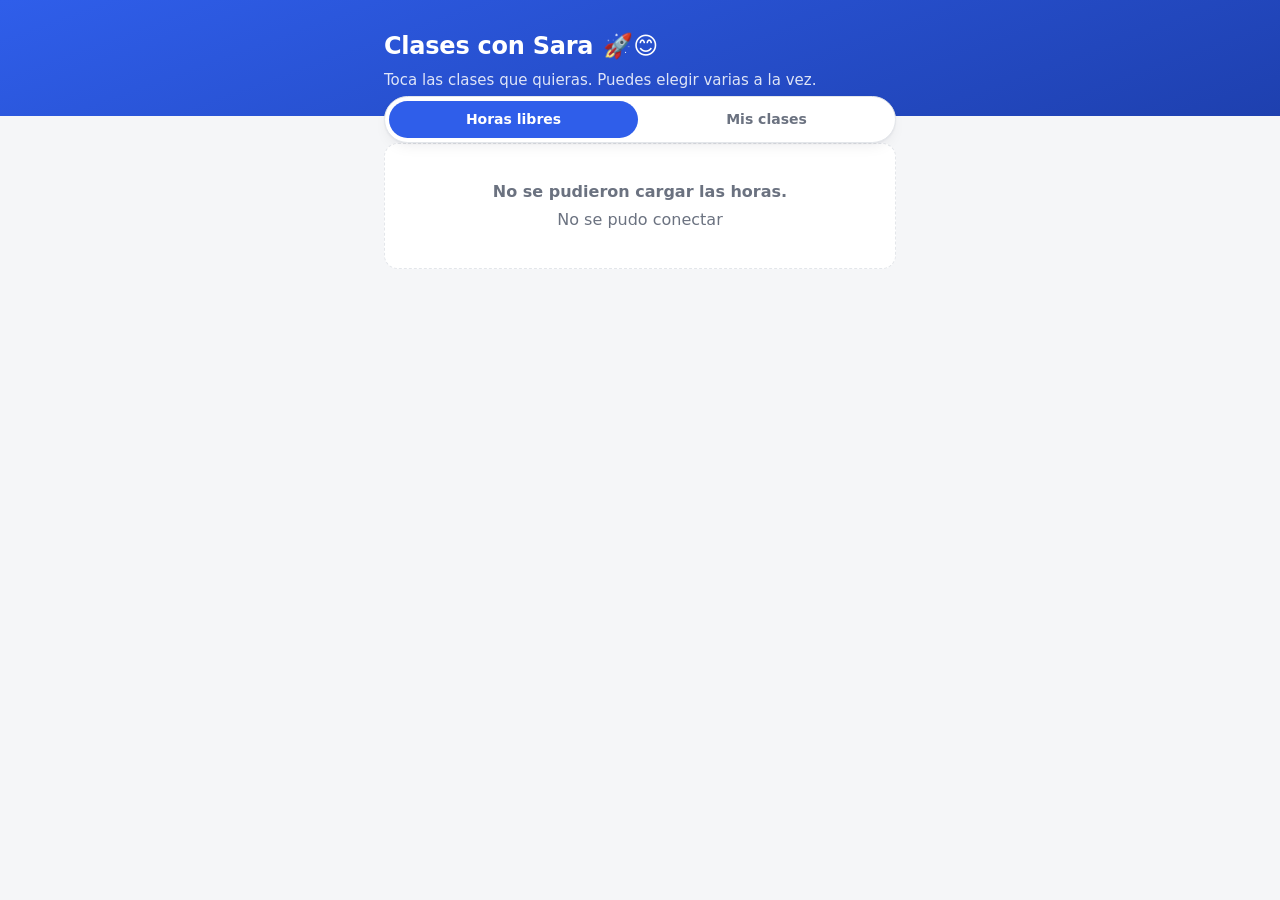
<file: docs/index.html>
<!DOCTYPE html>
<html lang="es">
<head>
<meta charset="utf-8">
<meta name="viewport" content="width=device-width, initial-scale=1, viewport-fit=cover">
<meta name="theme-color" content="#2f5eea">
<meta name="description" content="Reserva tu clase práctica de conducción con Sara.">
<title>Clases con Sara</title>
<link rel="icon" href="data:image/svg+xml,<svg xmlns='http://www.w3.org/2000/svg' viewBox='0 0 100 100'><text y='.9em' font-size='90'>🚗</text></svg>">
<link rel="stylesheet" href="estilo.css">
</head>
<body>

<header class="cabecera">
  <div class="envoltorio">
    <!--
      El nombre va aparte de los emojis: así Sara puede cambiarlo desde su hoja sin
      que se lleve por delante el cohete. Para cambiar los emojis, basta con tocarlos
      aquí; no hay que republicar nada de Apps Script.
    -->
    <h1 id="titulo">
      <span id="titulo-texto">Clases con Sara</span>
      <span class="emojis" aria-hidden="true"><span class="cohete">🚀</span>😊</span>
    </h1>
    <p class="lema">Toca las clases que quieras. Puedes elegir varias a la vez.</p>
  </div>
</header>

<nav class="pestanas envoltorio">
  <button class="pestana activa" data-vista="reservar">Horas libres</button>
  <button class="pestana" data-vista="mias">Mis clases</button>
</nav>

<main class="envoltorio">

  <!-- Vista: elegir horas -->
  <section id="vista-reservar">
    <div id="cargando" class="estado-carga">
      <div class="girador"></div>
      <p>Buscando horas libres…</p>
    </div>
    <div id="dias"></div>
    <div id="sin-huecos" class="aviso oculto">
      <p><strong>Ahora mismo no hay horas libres.</strong></p>
      <p>Vuelve a mirar en un rato o escríbele a Sara directamente.</p>
      <a id="wa-sin-huecos" class="boton boton-wa" href="#" target="_blank" rel="noopener">Escribir a Sara</a>
    </div>
  </section>

  <!-- Vista: mis clases -->
  <section id="vista-mias" class="oculto">
    <div id="lista-mias"></div>
  </section>

</main>

<footer class="envoltorio pie">
  <p id="pie-texto"></p>
</footer>

<!-- Barra inferior: aparece al elegir horas -->
<div class="barra oculto" id="barra">
  <div class="barra-info">
    <strong id="barra-cuenta">0 horas</strong>
    <span id="barra-detalle"></span>
  </div>
  <button class="boton boton-principal" id="btn-continuar">Continuar</button>
</div>

<div class="fondo-modal oculto" id="fondo-modal"></div>

<!-- Hoja: confirmar la solicitud -->
<div class="hoja oculto" id="hoja-reserva" role="dialog" aria-modal="true" aria-labelledby="hoja-titulo">
  <div class="tirador"></div>
  <h2 id="hoja-titulo">Tus clases elegidas</h2>
  <ul class="lista-horas" id="lista-elegidas"></ul>

  <form id="formulario-reserva" novalidate>

    <!-- Si ya reservó antes, sus datos salen aquí y no tiene que escribir nada -->
    <div id="datos-guardados" class="recordado oculto">
      <div>
        <strong id="recordado-nombre"></strong>
        <div class="ayuda" id="recordado-telefono"></div>
      </div>
      <button type="button" class="boton boton-neutro boton-peq" id="btn-cambiar-datos">Cambiar</button>
    </div>

    <div id="campos-datos">
      <label for="campo-nombre">Tu nombre y apellido</label>
      <input type="text" id="campo-nombre" name="nombre" autocomplete="name" required>

      <label for="campo-telefono">Tu móvil</label>
      <input type="tel" id="campo-telefono" name="telefono" autocomplete="tel"
             inputmode="tel" placeholder="618 090" required>
      <p class="ayuda">Escríbelo como quieras, con o sin espacios. Si no es de Andorra, ponle el
         prefijo: +34 600 111 222</p>
    </div>

    <details class="plegable">
      <summary>Añadir una nota para Sara</summary>
      <textarea id="campo-notas" name="notas" rows="2"
                placeholder="Aparcar en línea, rotondas…"></textarea>
    </details>

    <p class="error oculto" id="error-reserva"></p>

    <div class="acciones-hoja">
      <button type="submit" class="boton boton-principal" id="btn-enviar">Pedir estas horas</button>
      <button type="button" class="boton boton-neutro js-cerrar">Volver</button>
    </div>
  </form>
</div>

<!-- Hoja: aviso de poca antelación -->
<div class="hoja oculto" id="hoja-urgente" role="dialog" aria-modal="true">
  <div class="tirador"></div>
  <h2>Queda muy poco tiempo</h2>
  <p class="hoja-cuando" id="urgente-cuando"></p>
  <p>Para esa hora quedan menos de <strong id="urgente-horas">6</strong> horas, así que no se puede
     reservar por aquí. Escríbele a Sara por WhatsApp y te dice si puede.</p>
  <div class="acciones-hoja">
    <a class="boton boton-wa" id="urgente-wa" href="#" target="_blank" rel="noopener">Escribir a Sara</a>
    <button type="button" class="boton boton-neutro js-cerrar">Volver</button>
  </div>
</div>

<!-- Hoja: solicitud enviada -->
<div class="hoja oculto" id="hoja-hecho" role="dialog" aria-modal="true">
  <div class="tirador"></div>
  <div class="marca-ok">✓</div>
  <h2 id="hecho-titulo">Solicitud enviada</h2>
  <ul class="lista-horas" id="hecho-horas"></ul>
  <p class="error oculto" id="hecho-fallidas"></p>
  <p>Sara las revisará y te escribirá por WhatsApp para confirmarte.</p>
  <div class="acciones-hoja">
    <button type="button" class="boton boton-principal js-cerrar">Entendido</button>
  </div>
</div>

<div class="brindis" id="brindis"></div>

<script src="config.js"></script>
<script src="app.js"></script>
</body>
</html>
</file>
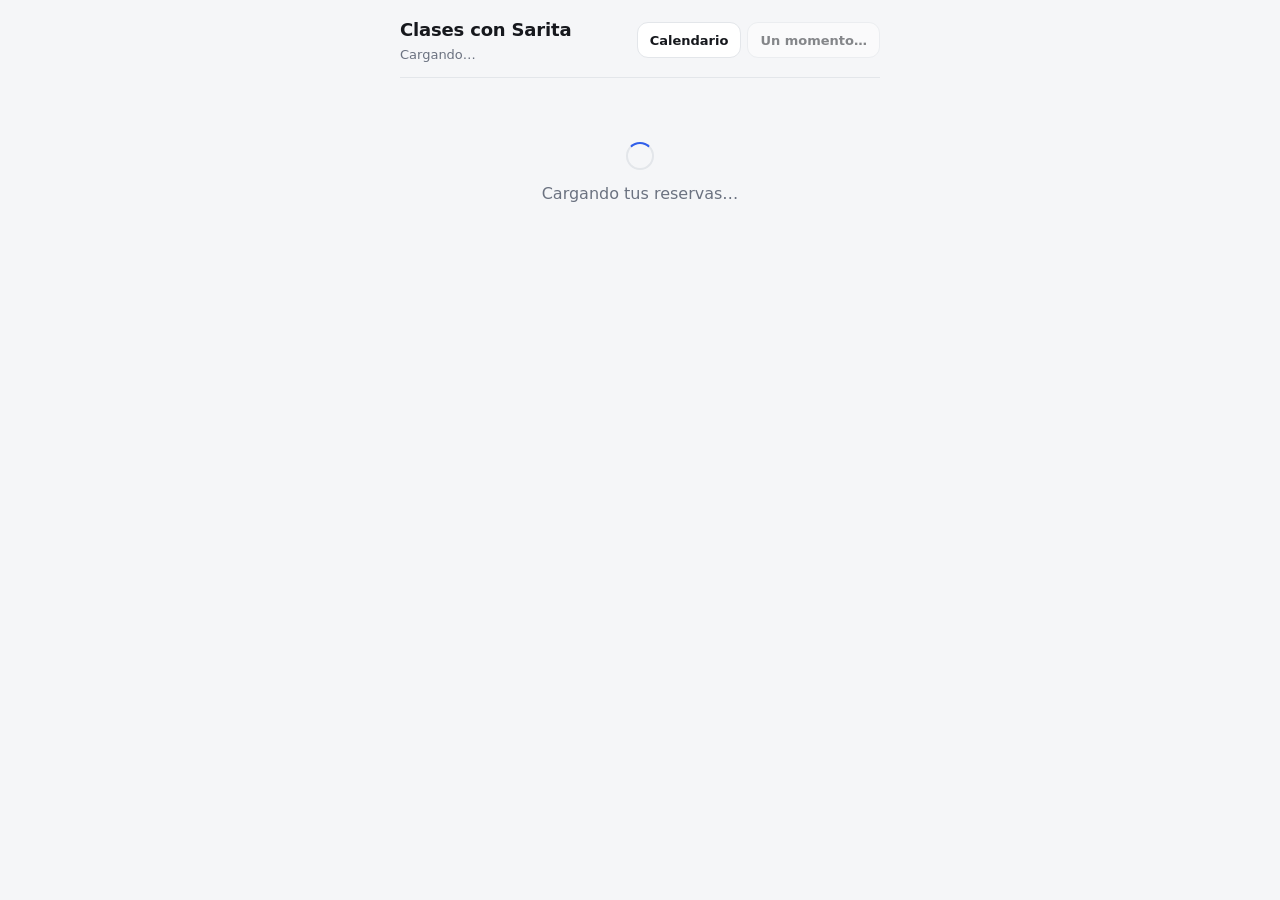
<file: apps-script/panel.html>
<!DOCTYPE html>
<html lang="es">
<head>
<meta charset="utf-8">
<style>
/*
 * Panel de Sara. Se usa desde el móvil, así que todo está pensado para el pulgar:
 * acciones de 3 rem, iconos reconocibles y ningún diálogo del sistema. Nada de
 * prompt() ni de ventanas abiertas por código: dentro del iframe de Apps Script
 * fallan en muchos móviles. WhatsApp se abre con enlaces que Sara toca.
 *
 * Las solicitudes van agrupadas por alumno: si alguien pide tres horas, Sara las ve
 * juntas, las responde de una vez y le manda un solo mensaje con el resumen.
 */
  :root{
    --fondo:#f5f6f8; --tarjeta:#fff; --borde:#e3e6ea; --texto:#16181d; --suave:#6b7280;
    --acento:#2f5eea; --acento-suave:#eef2ff;
    --ok:#15803d; --okfondo:#dcfce7; --alerta:#b45309; --alertafondo:#fef3c7;
    --malo:#c0261f; --malofondo:#fee2e2; --malo-borde:#f5c2c0;
    --wa:#25d366;
    --sombra:0 1px 2px rgba(16,24,40,.05), 0 6px 16px -8px rgba(16,24,40,.12);

    /*
     * Un color por autoescuela. En la agenda es una barrita de tres píxeles, y con
     * eso se ahorra escribir "Andorra" o "Encamp" en cada línea: es lo que permite
     * que una clase entera quepa en un renglón.
     *
     * Se reparten por orden de la lista de la hoja Config. Si algún día entra una
     * tercera, coge el siguiente y no hay que tocar nada.
     */
    --esc-1:#1e3a8a;   /* Andorra · azul oscuro */
    --esc-2:#ff2d9b;   /* Encamp · rosa flúor  */
    --esc-3:#0d9488;
    --esc-4:#b45309;
  }
  *{box-sizing:border-box}
  html{-webkit-text-size-adjust:100%}
  body{margin:0;background:var(--fondo);color:var(--texto);font-size:16px;line-height:1.5;
       font-family:system-ui,-apple-system,"Segoe UI",Roboto,sans-serif;-webkit-font-smoothing:antialiased}

  .envoltorio{max-width:32rem;margin:0 auto;padding:0 1rem 4rem}

  header{position:sticky;top:0;z-index:10;background:var(--fondo);
         display:flex;align-items:center;justify-content:space-between;gap:.75rem;
         padding:1rem 0 .75rem;border-bottom:1px solid var(--borde);margin-bottom:1rem}
  header h1{font-size:1.125rem;margin:0;font-weight:680;letter-spacing:-.01em}
  .cabecera-botones{display:flex;gap:.375rem;flex:0 0 auto}
  .sub{color:var(--suave);font-size:.8125rem;margin:.125rem 0 0}

  .seccion{margin-top:1.75rem}
  .seccion h2{font-size:.75rem;text-transform:uppercase;letter-spacing:.06em;
              color:var(--suave);margin:0 0 .625rem;font-weight:700}
  .cuenta{display:inline-block;min-width:1.25rem;padding:0 .375rem;margin-left:.25rem;
          background:var(--acento);color:#fff;border-radius:999px;font-size:.75rem;
          text-align:center;letter-spacing:0}

  .tarjeta{background:var(--tarjeta);border:1px solid var(--borde);border-radius:14px;
           padding:1rem;margin-bottom:.75rem;box-shadow:var(--sombra)}
  .tarjeta.destacada{border-left:3px solid var(--alerta)}

  .alumno{display:flex;justify-content:space-between;align-items:baseline;gap:.75rem}
  .alumno-nombre{font-weight:680;font-size:1.0625rem}
  .alumno-tel{color:var(--suave);font-size:.875rem}
  .alumno-total{font-size:.75rem;font-weight:700;color:var(--acento);white-space:nowrap}

  /* Cada hora es una fila que se puede desmarcar antes de responder */
  .horas{margin:.75rem 0 0;border:1px solid var(--borde);border-radius:11px;overflow:hidden}
  .hora-fila{display:flex;align-items:center;gap:.625rem;padding:.625rem .75rem;
             font-size:.9375rem;cursor:pointer;-webkit-tap-highlight-color:transparent}
  .hora-fila + .hora-fila{border-top:1px solid var(--borde)}
  .hora-fila input{width:1.25rem;height:1.25rem;accent-color:var(--acento);flex:0 0 auto}
  .hora-fila.suelta{opacity:.45}
  .hora-fila.con-tipo{flex-direction:column;align-items:stretch;gap:.5rem}
  .hora-cabeza{display:flex;align-items:center;gap:.625rem;cursor:pointer;
               -webkit-tap-highlight-color:transparent}

  /* Campo o calle: lo que Sara necesita para su cuenta de comisiones */
  .tipos{display:flex;gap:.375rem;padding-left:1.875rem}
  .chip{flex:1;width:auto;min-height:2.125rem;padding:.25rem .5rem;font-size:.8125rem;
        font-weight:650;border-radius:8px;border:1px solid var(--borde);
        background:#fff;color:var(--suave)}
  .chip.activo{background:var(--acento);border-color:var(--acento);color:#fff}
  .chip.pendiente{opacity:.5}

  .hora-dia{flex:1;text-transform:capitalize}
  .hora-rango{font-weight:650;font-variant-numeric:tabular-nums}

  .nota{background:var(--fondo);border-radius:9px;padding:.625rem .75rem;margin-top:.625rem;
        font-size:.9375rem;color:#374151}

  .etiqueta{font-size:.6875rem;font-weight:700;padding:.25rem .5rem;border-radius:999px;
            white-space:nowrap;text-transform:uppercase;letter-spacing:.03em}
  .e-pendiente{background:var(--alertafondo);color:var(--alerta)}
  .e-confirmada{background:var(--okfondo);color:var(--ok)}
  .e-rechazada,.e-cancelada{background:var(--malofondo);color:var(--malo)}

  .iconos{display:flex;gap:.5rem;margin-top:.875rem}
  .icono{flex:1;display:flex;align-items:center;justify-content:center;
         min-height:3rem;border-radius:12px;border:1px solid transparent;
         background:#fff;cursor:pointer;-webkit-tap-highlight-color:transparent;
         transition:transform .12s, opacity .15s}
  .icono:active{transform:scale(.94)}
  .icono svg{width:1.5rem;height:1.5rem;display:block}
  .i-si{background:var(--ok);color:#fff}
  .i-no{background:#fff;color:var(--malo);border-color:var(--malo-borde)}
  .i-tel{background:#fff;color:var(--texto);border-color:var(--borde)}
  .i-wa{background:var(--wa);color:#fff}

  .acciones{display:flex;flex-direction:column;gap:.5rem;margin-top:.875rem}
  @media(min-width:26rem){ .acciones{flex-direction:row} .acciones>*{flex:1} }

  button,.boton{display:flex;align-items:center;justify-content:center;gap:.375rem;
         font:inherit;font-size:.9375rem;font-weight:650;text-decoration:none;
         min-height:2.875rem;padding:.625rem 1rem;border-radius:11px;
         border:1px solid transparent;cursor:pointer;width:100%;
         -webkit-tap-highlight-color:transparent;transition:opacity .15s}
  button:active,.boton:active{opacity:.7}
  button:disabled{opacity:.5;cursor:default}
  .b-principal{background:var(--acento);color:#fff}
  .b-neutro{background:#fff;color:var(--texto);border-color:var(--borde)}
  .b-malo{background:#fff;color:var(--malo);border-color:var(--malo-borde)}
  .b-wa{background:var(--wa);color:#04310f}
  .b-compacto{width:auto;min-height:2.25rem;padding:.375rem .75rem;font-size:.8125rem}

  .hecho{background:var(--okfondo);color:var(--ok);border-radius:11px;
         padding:.75rem;font-size:.9375rem;font-weight:650;text-align:center;margin-bottom:.625rem}
  .hecho.malo{background:var(--malofondo);color:var(--malo)}

  .vacio{color:var(--suave);font-size:.9375rem;background:var(--tarjeta);
         border:1px dashed var(--borde);border-radius:14px;padding:1.5rem 1rem;text-align:center}

  /*
   * Los enlaces ocupan una linea: el nombre de la autoescuela es el boton, y los
   * botones van a la derecha, en la misma columna que Calendario y Actualizar.
   */
  .avisoenlace{display:flex;align-items:center;gap:.5rem;flex-wrap:wrap;
               background:var(--acento-suave);border:1px solid #dbe1fb;border-radius:12px;
               padding:.5rem .75rem;font-size:.8125rem;color:var(--suave);
               margin-top:1.75rem}
  .avisoenlace #enlaces-escuela{display:flex;gap:.375rem;flex-wrap:wrap;margin-left:auto}

  details{background:var(--tarjeta);border:1px solid var(--borde);border-radius:14px;
          padding:1rem;box-shadow:var(--sombra)}
  summary{cursor:pointer;font-weight:650;font-size:.9375rem;min-height:1.5rem}
  label{display:block;font-size:.8125rem;color:var(--suave);margin:.875rem 0 .3125rem;font-weight:650}
  input[type=text],textarea{width:100%;padding:.625rem .75rem;border:1px solid var(--borde);
                   border-radius:11px;font:inherit;font-size:1rem;background:#fff;color:var(--texto)}
  input:focus,textarea:focus{outline:none;border-color:var(--acento);
                             box-shadow:0 0 0 3px var(--acento-suave)}
  textarea{resize:vertical}
  .ayuda{font-size:.75rem;color:var(--suave);margin-top:.25rem}

  .motivo{margin-top:.75rem}

  select{width:100%;padding:.625rem .75rem;border:1px solid var(--borde);border-radius:11px;
         font:inherit;font-size:1rem;background:#fff;color:var(--texto)}
  .dia-edicion{border-top:1px solid var(--borde);padding:.75rem 0}
  .dia-cabeza{display:flex;align-items:center;gap:.5rem;font-weight:650;font-size:.9375rem}
  .dia-cabeza input{width:1.25rem;height:1.25rem;accent-color:var(--acento)}
  .dia-rangos{display:grid;grid-template-columns:auto 1fr auto 1fr;gap:.375rem;
              align-items:center;margin-top:.5rem;font-size:.8125rem;color:var(--suave)}
  .dia-rangos input{padding:.375rem .5rem;font-size:.9375rem;border:1px solid var(--borde);
                    border-radius:9px;width:100%;background:#fff;color:var(--texto)}
  .dia-edicion.cerrado .dia-rangos{opacity:.4;pointer-events:none}

  #cargando{text-align:center;color:var(--suave);padding:3rem 1rem}
  .girador{width:1.75rem;height:1.75rem;margin:0 auto .75rem;border:2.5px solid var(--borde);
           border-top-color:var(--acento);border-radius:50%;animation:girar .7s linear infinite}
  @keyframes girar{to{transform:rotate(360deg)}}

  /* --- Agenda: las proximas clases, en orden de reloj --- */

  /*
   * La cabecera de cada dia lleva la cuenta: cuantas horas de clase tiene y cuantas
   * le quedan libres. Lo libre va en ambar y relleno, que es lo que Sara busca para
   * llamar a alguien o taparlo desde el calendario.
   */
  .dia-agenda{
    display:flex;align-items:center;gap:.5rem;
    font-size:.6875rem;font-weight:700;text-transform:uppercase;letter-spacing:.08em;
    color:var(--suave);margin:1.125rem 0 .375rem .25rem;
  }
  .dia-agenda:first-child{margin-top:0}
  .dia-agenda-clases{font-weight:600;letter-spacing:.04em;text-transform:none;color:var(--suave)}
  .dia-agenda-clases::before{content:"·";margin-right:.5rem}
  .dia-libre{
    margin-left:auto;flex:none;
    background:var(--alertafondo);color:var(--alerta);
    padding:.1875rem .5rem;border-radius:999px;
    font-size:.6875rem;font-weight:700;letter-spacing:.03em;text-transform:none;
    font-variant-numeric:tabular-nums;
  }
  .dia-agenda.con-libre .dia-agenda-nombre{color:var(--alerta)}

  /* Las semanas, resumidas: horas de clase y horas libres de cada una */
  .semanas{
    background:var(--tarjeta);border:1px solid var(--borde);border-radius:11px;
    margin-bottom:.625rem;overflow:hidden;
  }
  .semana{
    display:flex;align-items:center;gap:.5rem;padding:.5rem .625rem;font-size:.8125rem;
  }
  .semana + .semana{border-top:1px solid var(--borde)}
  .semana-nombre{font-weight:650;flex:1;min-width:0}
  .semana-clases{color:var(--suave);font-variant-numeric:tabular-nums;white-space:nowrap}
  .semana .dia-libre{margin-left:0}

  .clase{
    background:var(--tarjeta);border:1px solid var(--borde);border-radius:11px;
    margin-bottom:.25rem;overflow:hidden;
  }
  .clase.abierta{box-shadow:var(--sombra)}

  /*
   * La cabecera entera es el boton: se toca con el pulgar sin apuntar.
   *
   * Cinco columnas, cada dato en la suya: hora, color de la autoescuela, alumno, tipo
   * de clase y la flecha. El alumno se lleva el hueco que sobre y el tipo queda
   * pegado a la derecha, en columna, para poder recorrerlos de un vistazo.
   */
  .clase-cabeza{
    display:grid;grid-template-columns:auto 3px 1fr auto auto;
    align-items:center;gap:.625rem;
    width:100%;padding:.5rem .625rem;border:0;background:none;font:inherit;color:inherit;
    text-align:left;cursor:pointer;
  }
  .clase-cabeza:focus-visible{outline:2px solid var(--acento);outline-offset:-2px}

  /* Los digitos alineados dejan leer la columna de horas sin leerla */
  .clase-hora{
    font-variant-numeric:tabular-nums;font-weight:700;font-size:.9375rem;
    line-height:1.15;letter-spacing:-.01em;
  }
  .clase-hora small{display:block;font-size:.6875rem;font-weight:500;color:var(--suave)}

  .clase-carril{width:3px;height:2.125rem;border-radius:2px;background:var(--color-esc,var(--borde))}

  /* El nombre se lleva lo que sobre y se corta con puntos suspensivos si no cabe */
  .clase-nombre{
    min-width:0;
    font-size:.9375rem;font-weight:650;line-height:1.25;
    white-space:nowrap;overflow:hidden;text-overflow:ellipsis;
  }
  .clase-tipo{
    font-size:.75rem;color:var(--suave);line-height:1.25;
    white-space:nowrap;text-align:right;
  }
  .clase-tipo.falta{color:var(--alerta);font-weight:650}

  .clase-mas{color:var(--suave);font-size:1.125rem;line-height:1;transition:transform .15s}
  .clase.abierta .clase-mas{transform:rotate(90deg)}

  .clase-detalle{padding:0 .625rem .625rem 3.75rem}
  .clase-detalle .tipos{margin:0 0 .5rem}
  .clase-donde{
    font-size:.75rem;color:var(--suave);margin-bottom:.5rem;
    display:flex;align-items:center;gap:.375rem;
  }
  .clase-donde i{width:.5rem;height:.5rem;border-radius:2px;background:var(--color-esc);flex:none}

  /*
   * Un rato libre solo se enseña si da para una clase: los de 20 minutos no sirven.
   *
   * Es un boton entero, en ambar, a la altura de las clases: se toca y se abre el
   * calendario en ese dia, para taparlo o apuntar ahi a quien Sara llame.
   */
  .hueco{
    display:flex;align-items:center;justify-content:flex-start;gap:.625rem;width:100%;
    min-height:0;font:inherit;font-size:.75rem;font-weight:500;color:var(--alerta);
    font-variant-numeric:tabular-nums;
    background:var(--alertafondo);border:1px dashed #f0c36d;border-radius:9px;
    padding:.4375rem .625rem;margin:.1875rem 0 .25rem;
    text-align:left;cursor:pointer;-webkit-tap-highlight-color:transparent;
  }
  .hueco:active{opacity:.7}
  .hueco-horas{font-weight:700;flex:none}
  .hueco-cuanto{font-weight:600;flex:none}
  .hueco-resto{margin-left:auto;display:flex;align-items:center;gap:.5rem;flex:none}
  .hueco-esc{
    font-weight:700;font-size:.625rem;text-transform:uppercase;
    letter-spacing:.05em;color:var(--color-esc,var(--alerta));
  }
  .hueco-ir{color:var(--alerta);opacity:.6;font-size:1.125rem;line-height:1}

  /*
   * Un examen no es una clase, pero es parte del día: va en su sitio, en morado y
   * sin botones, y cuenta en las horas de la semana.
   */
  .clase.examen{background:#f3eefc;border-color:#d9c8f5}
  .clase.examen .clase-cabeza{cursor:default}
  .clase.examen .clase-carril{background:#7c3aed}
  .clase.examen .clase-nombre{color:#5b21b6}
  .clase.examen .clase-tipo{color:#7c3aed;font-weight:650}

  /* --- Por confirmar: la misma fila, con una casilla delante --- */

  .clase.pend{border-left:3px solid var(--alerta)}
  .clase.marcada{border-color:var(--acento);background:var(--acento-suave)}
  .clase-cabeza.con-casilla{grid-template-columns:auto auto 3px 1fr auto auto}

  .casilla{
    width:1.25rem;height:1.25rem;border-radius:6px;border:2px solid var(--borde);
    background:var(--tarjeta);position:relative;flex:none;
  }
  .marcada .casilla{background:var(--acento);border-color:var(--acento)}
  .marcada .casilla::after{
    content:"";position:absolute;left:.375rem;top:.125rem;
    width:.25rem;height:.5rem;border:solid #fff;border-width:0 2px 2px 0;
    transform:rotate(45deg);
  }

  .barra-pend{
    display:flex;align-items:center;gap:.625rem;flex-wrap:wrap;
    background:var(--acento);color:#fff;border-radius:12px;
    padding:.625rem .75rem;margin-top:.625rem;font-size:.8125rem;font-weight:650;
  }
  .barra-pend-botones{display:flex;gap:.375rem;margin-left:auto}
  .barra-pend .b-principal{background:#fff;color:var(--acento)}
  .barra-pend .b-malo{background:transparent;color:#fff;border:1px solid rgba(255,255,255,.5)}

  .leyenda-esc{
    display:flex;gap:.875rem;flex-wrap:wrap;
    font-size:.6875rem;color:var(--suave);margin:.75rem 0 0 .375rem;
  }
  .leyenda-esc span{display:inline-flex;align-items:center;gap:.375rem}
  .leyenda-esc i{
    width:.5rem;height:.5rem;border-radius:2px;flex:none;
    background:var(--color-esc,var(--borde));
  }

  /* Cada autoescuela pinta su barra a través de esta variable */
  .esc-1{--color-esc:var(--esc-1)}
  .esc-2{--color-esc:var(--esc-2)}
  .esc-3{--color-esc:var(--esc-3)}
  .esc-4{--color-esc:var(--esc-4)}

  @media (prefers-reduced-motion:reduce){
    .clase-mas{transition:none}
  }

  .pie-version{text-align:center;color:var(--suave);font-size:.75rem;margin:1.5rem 0 .5rem}
  .brindis{position:fixed;left:50%;bottom:1.25rem;transform:translateX(-50%);
           background:#16181d;color:#fff;padding:.6875rem 1.125rem;border-radius:11px;
           font-size:.875rem;max-width:calc(100% - 2rem);text-align:center;
           opacity:0;transition:opacity .2s;pointer-events:none;z-index:50}
  .brindis.visible{opacity:1}
</style>
</head>
<body>
<div class="envoltorio">

  <header>
    <div>
      <!-- Ya escrito, para que no parpadee mientras carga. Se cambia en Config -->
      <h1 id="titulo">Clases con Sarita</h1>
      <p class="sub" id="subtitulo">Cargando…</p>
    </div>
    <div class="cabecera-botones">
      <button class="b-neutro b-compacto" onclick="abrirCalendario()"
              title="Abre tu calendario">Calendario</button>
      <button class="b-neutro b-compacto" id="btn-actualizar"
              onclick="cargar(true)" title="Recarga y cuadra con tu calendario">Actualizar</button>
    </div>
  </header>

  <div id="cargando"><div class="girador"></div>Cargando tus reservas…</div>

  <div id="contenido" style="display:none">

    <section class="seccion">
      <h2>Por confirmar <span class="cuenta" id="n-pendientes">0</span></h2>
      <div id="lista-pendientes"></div>

      <!--
        Vienen todas marcadas: lo normal es confirmarlo todo, y así es un solo toque.
        La barra dice cuántos WhatsApp van a salir antes de pulsar nada.
      -->
      <div class="barra-pend" id="barra-pendientes" style="display:none">
        <span id="resumen-pendientes"></span>
        <div class="barra-pend-botones">
          <button class="b-malo b-compacto" onclick="pedirMotivoPendientes()">Rechazar</button>
          <button class="b-principal b-compacto" onclick="responderPendientes('confirmar')">Confirmar</button>
        </div>
      </div>

      <div class="motivo" id="motivo-pendientes" style="display:none">
        <label for="txt-pendientes">¿Le explicas por qué? (opcional)</label>
        <textarea id="txt-pendientes" rows="2" placeholder="Ese día tengo exámenes…"></textarea>
        <div class="acciones">
          <button class="b-malo" onclick="responderPendientes('rechazar')">Rechazar</button>
          <button class="b-neutro" onclick="ocultarMotivoPendientes()">Volver</button>
        </div>
      </div>
    </section>

    <section class="seccion" id="seccion-manana" style="display:none">
      <h2>Mañana <span class="cuenta" id="n-manana">0</span></h2>
      <div class="tarjeta">
        <div id="lista-manana" style="font-size:.9375rem"></div>
        <div class="acciones">
          <a class="boton b-wa" id="btn-recordar" target="_blank" rel="noopener" href="#"
             onclick="avanzarRecordatorio()">Recordar</a>
        </div>
        <p class="ayuda" id="pista-recordar">Se abre un WhatsApp por alumno. Vuelve aquí y pulsa otra vez.</p>
      </div>
    </section>

    <section class="seccion">
      <h2>Próximas clases <span class="cuenta" id="n-proximas">0</span></h2>
      <!-- Horas de clase y horas libres de cada semana, de un vistazo -->
      <div id="resumen-semanas"></div>
      <div id="lista-proximas"></div>
    </section>

    <section class="seccion">
      <h2>Tu disponibilidad</h2>
      <details>
        <summary>Cómo cerrar horas y ver tu calendario</summary>
        <div style="font-size:.9375rem;margin-top:.75rem">
          Tus horas libres salen solas según tu horario habitual, y en
          <b>Próximas clases</b> las ves en ámbar, día a día. Toca un rato libre y se
          abre tu calendario en ese día.
          Para <b>cerrar</b> una hora, crea un evento en el calendario
          <b>Clases – disponibilidad</b>. Esa hora desaparece del enlace al momento.
          <br><br>
          Si un alumno te dice que no puede venir, quita esa clase con la
          <b>✕</b> de su tarjeta en <b>Próximas clases</b> y la hora vuelve a quedar
          libre al instante.
          <br><br>
          También funciona al revés: si mueves o borras una clase desde el calendario,
          el panel y la hoja se enteran solos la próxima vez que entres.
        </div>
        <div style="font-size:.9375rem;margin-top:.75rem">
          Las clases que confirmas se apuntan solas en ese mismo calendario, con el
          nombre del alumno y aviso una hora antes. Si liberas la hora, el evento
          desaparece.
        </div>
        <p class="ayuda">
          El botón <b>Actualizar</b> de arriba cuadra los dos lados: recoge lo que
          muevas o borres en el calendario y apunta ahí las clases que falten.
        </p>
      </details>

      <details style="margin-top:.75rem">
        <summary>Cambiar mis horarios</summary>
        <p class="ayuda" style="margin-top:.5rem">
          Cambia a qué hora empiezas y acabas, o cuánto dura una clase. Las horas
          libres se recalculan solas. Las clases ya reservadas no se tocan.
        </p>

        <label for="cfg-duracion">Duración de cada clase</label>
        <select id="cfg-duracion">
          <option value="45">45 minutos</option>
          <option value="60">1 hora</option>
          <option value="75">1 hora y cuarto</option>
          <option value="90">1 hora y media</option>
          <option value="120">2 horas</option>
        </select>

        <div id="editor-dias"></div>

        <div class="acciones">
          <button class="b-principal" id="btn-guardar-horario"
                  onclick="guardarHorarioPanel()">Guardar horarios</button>
        </div>
      </details>
    </section>

    <!-- Solo sale cuando el generador del parte está instalado (url_partes en Config) -->
    <section class="seccion" id="seccion-parte" style="display:none">
      <h2>Parte semanal</h2>
      <div class="tarjeta">
        <p class="ayuda" style="margin:0 0 .75rem">
          El Excel para la empresa sale solo cada sábado por la mañana y te llega por
          correo. Si corriges algo (un permiso, campo o circulación), vuelve a pedirlo aquí
          y el archivo se sustituye.
        </p>
        <div class="acciones">
          <a class="boton b-principal" id="btn-parte-actual" target="_blank" rel="noopener" href="#">Parte de esta semana</a>
          <a class="boton b-neutro" id="btn-parte-pasada" target="_blank" rel="noopener" href="#">Semana pasada</a>
          <a class="boton b-neutro" id="btn-parte-proxima" target="_blank" rel="noopener" href="#">Semana que viene</a>
        </div>
      </div>
    </section>

    <section class="seccion">
      <h2>Ajustes</h2>
      <details>
        <summary>Mi móvil y los enlaces</summary>

        <label for="cfg-telefono">Mi móvil de WhatsApp</label>
        <input type="text" id="cfg-telefono" inputmode="numeric" placeholder="376000000">
        <div class="ayuda">Con prefijo de país y sin espacios. Andorra es 376, España 34.</div>

        <label for="cfg-url">Enlace público de reservas</label>
        <input type="text" id="cfg-url" placeholder="https://…">
        <div class="ayuda">El que compartes con tus alumnos. Se incluye en los mensajes.</div>

        <label for="cfg-antelacion">Antelación mínima (horas)</label>
        <input type="text" id="cfg-antelacion" inputmode="numeric" placeholder="6">
        <div class="ayuda">Por debajo de esto el alumno no puede reservar y se le pide que te escriba.</div>

        <div class="acciones">
          <button class="b-principal" onclick="guardarAjustes()">Guardar</button>
        </div>
      </details>
    </section>

    <!--
      Los enlaces para los alumnos, al final: se comparten una vez por grupo y no
      hacen falta a diario, asi que no tienen por que estorbar encima de las clases.
    -->
    <div class="avisoenlace" id="bloque-enlace" style="display:none">
      <span>Copiar enlace de</span>
      <span id="enlaces-escuela"></span>
    </div>

    <p class="pie-version" id="pie-version"></p>

  </div>
</div>

<div class="brindis" id="brindis"></div>

<script>
// Clave del enlace privado. Va vacía cuando Sara entra con su cuenta de Google.
var CLAVE = '<?= clave ?>';

var ESTADO = { datos: null, grupos: {} };

/** Añade la clave a lo que se envíe al servidor. */
function conClave(datos) {
  var copia = datos || {};
  if (CLAVE) copia.t = CLAVE;
  return copia;
}

var ICONOS = {
  si:  '<svg viewBox="0 0 24 24" fill="none" stroke="currentColor" stroke-width="3" ' +
       'stroke-linecap="round" stroke-linejoin="round"><path d="M20 6 9 17l-5-5"/></svg>',
  no:  '<svg viewBox="0 0 24 24" fill="none" stroke="currentColor" stroke-width="3" ' +
       'stroke-linecap="round"><path d="M18 6 6 18M6 6l12 12"/></svg>',
  tel: '<svg viewBox="0 0 24 24" fill="none" stroke="currentColor" stroke-width="2" ' +
       'stroke-linecap="round" stroke-linejoin="round"><path d="M22 16.92v3a2 2 0 0 1-2.18 2 ' +
       '19.79 19.79 0 0 1-8.63-3.07 19.5 19.5 0 0 1-6-6A19.79 19.79 0 0 1 2.12 4.18 ' +
       '2 2 0 0 1 4.11 2h3a2 2 0 0 1 2 1.72c.13.96.36 1.9.68 2.81a2 2 0 0 1-.45 2.11L8.09 ' +
       '9.91a16 16 0 0 0 6 6l1.27-1.27a2 2 0 0 1 2.11-.45c.9.32 1.85.55 2.81.68A2 2 0 0 1 22 16.92z"/></svg>',
  wa:  '<svg viewBox="0 0 24 24" fill="currentColor"><path d="M17.472 14.382c-.297-.149-1.758-.867-2.03-.967' +
       '-.273-.099-.471-.148-.67.15-.197.297-.767.966-.94 1.164-.173.199-.347.223-.644.075-.297-.15-1.255-.463' +
       '-2.39-1.475-.883-.788-1.48-1.761-1.653-2.059-.173-.297-.018-.458.13-.606.134-.133.298-.347.446-.52' +
       '.149-.174.198-.298.298-.497.099-.198.05-.371-.025-.52-.075-.149-.669-1.612-.916-2.207-.242-.579-.487' +
       '-.5-.669-.51-.173-.008-.371-.01-.57-.01-.198 0-.52.074-.792.372-.272.297-1.04 1.016-1.04 2.479 0 1.462' +
       ' 1.065 2.875 1.213 3.074.149.198 2.096 3.2 5.077 4.487.709.306 1.262.489 1.694.625.712.227 1.36.195' +
       ' 1.871.118.571-.085 1.758-.719 2.006-1.413.248-.694.248-1.289.173-1.413-.074-.124-.272-.198-.57-.347m' +
       '-5.421 7.403h-.004a9.87 9.87 0 01-5.031-1.378l-.361-.214-3.741.982.998-3.648-.235-.374a9.86 9.86 0 01' +
       '-1.51-5.26c.001-5.45 4.436-9.884 9.888-9.884 2.64 0 5.122 1.03 6.988 2.898a9.825 9.825 0 012.893 6.994' +
       'c-.003 5.45-4.437 9.884-9.885 9.884m8.413-18.297A11.815 11.815 0 0012.05 0C5.495 0 .16 5.335.157 11.892' +
       'c0 2.096.547 4.142 1.588 5.945L.057 24l6.305-1.654a11.882 11.882 0 005.683 1.448h.005c6.554 0 11.89' +
       '-5.335 11.893-11.893a11.821 11.821 0 00-3.48-8.413z"/></svg>'
};

// --- Carga -----------------------------------------------------------------

/*
 * Consultar la hoja tarda un par de segundos, y sin ninguna señal el boton parece
 * roto: Sara lo pulsa, no pasa nada y vuelve a pulsarlo. Mientras dura, el boton
 * lo dice y se queda quieto.
 */
/**
 * Abre el calendario en la aplicación del móvil, no en la web de escritorio.
 *
 * Sara mira y mueve sus clases desde el teléfono. La dirección normal de Google
 * Calendar abre la versión de ordenador dentro del navegador, que en una pantalla
 * pequeña no hay quien la maneje. Se intenta primero la aplicación que ya tiene
 * instalada y, si no responde, se cae a la web sin que ella note nada.
 */
function abrirCalendario(fecha) {
  var ua  = navigator.userAgent || '';

  // Con fecha se abre ese día: es lo que hace falta al tocar un rato libre
  var ruta = 'calendar.google.com/calendar/r';
  if (fecha) {
    var t = String(fecha).split('-');
    ruta += '/day/' + Number(t[0]) + '/' + Number(t[1]) + '/' + Number(t[2]);
  }
  var web = 'https://' + ruta;

  // Android sabe volver solo a la web si no encuentra la aplicación
  if (/Android/i.test(ua)) {
    window.location.href = 'intent://' + ruta +
      '#Intent;scheme=https;package=com.google.android.calendar;' +
      'S.browser_fallback_url=' + encodeURIComponent(web) + ';end';
    return;
  }

  if (/iPad|iPhone|iPod/i.test(ua)) {
    // Si la aplicación no está, seguimos aquí un momento después: entonces, la web
    var vuelta = setTimeout(function () { window.location.href = web; }, 1200);
    document.addEventListener('visibilitychange', function () {
      if (document.hidden) clearTimeout(vuelta);
    }, { once: true });
    window.location.href = 'comgooglecalendar://';
    return;
  }

  window.open(web, '_blank', 'noopener');
}

function cargar(aMano, sinRecoger) {
  var boton = el('btn-actualizar');
  if (boton) { boton.disabled = true; boton.textContent = 'Un momento…'; }

  function terminar() {
    if (boton) { boton.disabled = false; boton.textContent = 'Actualizar'; }
  }

  google.script.run
    .withSuccessHandler(function (resp) {
      terminar();
      try {
        pintar(resp);
        // El calendario es la agenda de verdad de Sara: si ha movido o borrado algo
        // desde allí, tiene que verlo aquí sin buscar ningún botón
        if (!sinRecoger) cuadrarConElCalendario(aMano);
        else if (aMano) avisar('Al día');
      } catch (e) {
        // Si algo se rompe al pintar, mejor saberlo que quedarse mirando
        avisar('Error al mostrar los datos: ' + e.message);
      }
    })
    .withFailureHandler(function (e) {
      terminar();
      avisar('No se pudo cargar: ' + e.message);
    })
    .apiPanel('panel', conClave({}));
}

/**
 * Las clases sueltas, vengan como vengan del servidor.
 *
 * Los archivos se pegan a mano, así que es fácil actualizar el panel y no el resto,
 * o al revés. Cuando el servidor todavía manda las clases agrupadas por alumno, aquí
 * se abren y el panel funciona igual, en vez de reventar con un "no se puede leer la
 * propiedad de algo indefinido" que no le dice nada a nadie.
 */
function comoLista(datos) {
  var salida = [];
  (datos || []).forEach(function (item) {
    if (!item) return;
    if (item.reservas) salida = salida.concat(item.reservas);   // venía agrupado
    else salida.push(item);
  });

  salida.sort(function (a, b) {
    return (a.fecha + a.hora_inicio) < (b.fecha + b.hora_inicio) ? -1 : 1;
  });
  return salida;
}

function pintar(resp) {
  if (!resp || !resp.ok) { avisar(resp && resp.error ? resp.error : 'Error al cargar'); return; }
  ESTADO.datos = resp;
  ESTADO.grupos = {};

  el('cargando').style.display = 'none';
  el('contenido').style.display = 'block';
  el('titulo').textContent = resp.config.nombre_panel || resp.config.nombre_sitio;

  var pendientes = comoLista(resp.pendientes);
  var proximas   = comoLista(resp.proximas);

  var clases = pendientes.length;
  el('subtitulo').textContent =
    clases === 0 ? 'Nada pendiente de confirmar' :
    clases + (clases === 1 ? ' clase' : ' clases') + ' esperando respuesta';

  pintarEnlaces(resp.config);

  // Clases, no alumnos: el contador decia 1 cuando eran las tres que habia pedido
  // el mismo alumno
  el('n-pendientes').textContent = clases;
  el('n-proximas').textContent = proximas.length;

  // Las clases de hoy que ya se han dado siguen contando en las horas del día
  var dadasHoy = comoLista(resp.recientes).filter(function (r) {
    return r.estado === 'realizada' && r.fecha === fechaISO(new Date());
  });

  // Los ratos libres los manda el servidor ya restados del calendario. Si el
  // código del servidor es más viejo y no los manda, el panel sigue funcionando
  var libres = (resp.libres && resp.libres.dias) ? resp.libres.dias : null;
  // Los exámenes del calendario: no son clases, pero son horas de trabajo y van en la agenda
  var examenes = (resp.libres && resp.libres.examenes) ? resp.libres.examenes : [];

  pintarManana(proximas);
  pintarPendientes('lista-pendientes', pendientes, 'Ninguna solicitud pendiente.');
  pintarResumenSemanas(proximas.concat(dadasHoy), libres, examenes);
  pintarAgenda('lista-proximas', proximas, 'No tienes clases confirmadas.', libres, dadasHoy, examenes);

  pintarEditorHorario(resp.config.horario);
  pintarParte(resp.config.url_partes);

  // Si esta fecha no es la del último código pegado, falta publicar la nueva versión
  el('pie-version').textContent = 'Código del ' + (resp.config.version || '?');

  el('cfg-telefono').value = resp.config.telefono_sara || '';
  el('cfg-url').value = resp.config.url_publica || '';
  el('cfg-antelacion').value = resp.config.antelacion_minima_horas || 6;
}

/**
 * Los alumnos que tienen clase manana, para recordarselo de una tacada.
 *
 * Los moviles no dejan abrir varios WhatsApp seguidos de un solo toque, asi que el
 * boton va uno a uno: se abre el del primero, Sara vuelve y el boton ya apunta al
 * siguiente. Con tres alumnos son tres toques, no tres busquedas en la agenda.
 */
var MANANA = { pendientes: [], indice: 0 };

function pintarManana(clases) {
  var ahora = new Date();
  var fecha = fechaISO(new Date(ahora.getFullYear(), ahora.getMonth(), ahora.getDate() + 1));

  MANANA = { pendientes: [], indice: 0 };

  /*
   * Aquí sí se juntan por alumno: es un WhatsApp por persona, con todas sus clases
   * de mañana. La agenda llega en orden de reloj, así que se agrupa al vuelo.
   */
  var porAlumno = {};
  (clases || []).forEach(function (r) {
    if (r.fecha !== fecha) return;
    var quien = r.telefono || ('n:' + String(r.nombre || '').toLowerCase());

    if (!porAlumno[quien]) {
      porAlumno[quien] = {
        grupo: { nombre: r.nombre, telefono: r.telefono, clave: 'man-' + quien },
        reservas: []
      };
      MANANA.pendientes.push(porAlumno[quien]);
    }
    porAlumno[quien].reservas.push(r);
  });

  var seccion = el('seccion-manana');
  if (!MANANA.pendientes.length) { seccion.style.display = 'none'; return; }

  seccion.style.display = 'block';
  el('n-manana').textContent = MANANA.pendientes.length;
  el('lista-manana').innerHTML = MANANA.pendientes.map(function (p) {
    return '<div>' + escapar(p.grupo.nombre) + ' · ' +
           p.reservas.map(function (r) { return r.hora_inicio; }).join(', ') + '</div>';
  }).join('');

  refrescarBotonRecordar();
}

/** Se llama al tocar el boton: el enlace se abre solo, aqui pasamos al siguiente. */
function avanzarRecordatorio() {
  if (MANANA.indice >= MANANA.pendientes.length) return;

  var avisados = MANANA.pendientes[MANANA.indice].reservas.map(function (r) { return r.id; });
  google.script.run.apiPanel('marcar_avisado', conClave({ ids: avisados }));

  MANANA.indice++;
  // Un respiro, para que el enlace se abra antes de cambiar debajo del dedo
  setTimeout(refrescarBotonRecordar, 400);
}

function refrescarBotonRecordar() {
  var boton = el('btn-recordar');
  var pista = el('pista-recordar');
  var total = MANANA.pendientes.length;

  if (MANANA.indice >= total) {
    boton.textContent = 'Avisados los ' + total;
    boton.href = '#';
    pista.textContent = 'Ya has avisado a todos.';
    return;
  }

  var siguiente = MANANA.pendientes[MANANA.indice];
  boton.textContent = 'Avisar a ' + siguiente.grupo.nombre.split(' ')[0] +
                      ' (' + (MANANA.indice + 1) + ' de ' + total + ')';
  boton.href = urlWhatsApp(siguiente.reservas, 'recordatorio', '');
  pista.textContent = 'Se abre un WhatsApp por alumno. Vuelve aquí y pulsa otra vez.';
}

/** Los botones del parte semanal, si el generador está instalado. */
function pintarParte(url) {
  var seccion = el('seccion-parte');
  if (!url) { seccion.style.display = 'none'; return; }
  var separador = url.indexOf('?') === -1 ? '?' : '&';
  el('btn-parte-actual').href = url + separador + 'semana=actual';
  el('btn-parte-pasada').href = url + separador + 'semana=pasada';
  el('btn-parte-proxima').href = url + separador + 'semana=proxima';
  seccion.style.display = 'block';
}

/**
 * Un enlace por autoescuela. Sara reparte cada uno en su grupo de alumnos y las
 * clases quedan etiquetadas solas, sin que nadie tenga que acordarse de nada.
 */
function pintarEnlaces(conf) {
  if (!conf.url_publica) { el('bloque-enlace').style.display = 'none'; return; }

  var enlaces = conf.enlaces_escuela && conf.enlaces_escuela.length
    ? conf.enlaces_escuela
    : [{ nombre: 'Para tus alumnos', enlace: conf.url_publica }];

  el('bloque-enlace').style.display = 'flex';
  el('enlaces-escuela').innerHTML = enlaces.map(function (e, i) {
    return '<button class="b-neutro b-compacto" onclick="copiarEnlace(' + i + ')">' +
           escapar(e.nombre) + '</button>';
  }).join('');

  ESTADO.enlaces = enlaces;
}

/**
 * Las próximas clases, en orden de agenda.
 *
 * Aquí Sara no busca a un alumno: busca qué le toca ahora. Por eso van una detrás de
 * otra por día y hora, con la de antes arriba, y no agrupadas por persona como las
 * que están por confirmar.
 *
 * Cada clase se apunta como un grupo de una sola reserva, así funcionan igual el
 * botón de WhatsApp y el de liberar la hora, que ya saben trabajar con grupos.
 */
var DIAS_CORTOS  = ['dom', 'lun', 'mar', 'mié', 'jue', 'vie', 'sáb'];
var MESES_CORTOS = ['ene', 'feb', 'mar', 'abr', 'may', 'jun', 'jul', 'ago',
                    'sep', 'oct', 'nov', 'dic'];

/** 'hoy', 'mañana' o 'lun 24 ago'. Lo de cerca se nombra, lo de lejos se fecha. */
function diaCorto(fechaISO) {
  var t = fechaISO.split('-');
  var dia = new Date(Number(t[0]), Number(t[1]) - 1, Number(t[2]));

  var hoy = new Date();
  hoy = new Date(hoy.getFullYear(), hoy.getMonth(), hoy.getDate());
  var faltan = Math.round((dia - hoy) / 86400000);

  if (faltan === 0) return 'hoy';
  if (faltan === 1) return 'mañana';
  return DIAS_CORTOS[dia.getDay()] + ' ' + dia.getDate() + ' ' + MESES_CORTOS[dia.getMonth()];
}

function enMinutosReloj(hhmm) {
  var t = String(hhmm).split(':');
  return Number(t[0]) * 60 + Number(t[1]);
}

/** '1 h 30 libre' · '3 h libres' · '45 min libres'. */
function textoDeHueco(minutos) {
  var horas = Math.floor(minutos / 60);
  var resto = minutos % 60;

  if (!horas) return minutos + ' min libres';
  if (!resto) return horas + ' h ' + (horas === 1 ? 'libre' : 'libres');
  return horas + ' h ' + resto + ' libre';
}

/** '9 h' · '4 h 30' · '45 min' · '0 h'. Para las cuentas de clase. */
function textoHoras(minutos) {
  var horas = Math.floor(minutos / 60);
  var resto = minutos % 60;

  if (!minutos) return '0 h';
  if (!horas) return minutos + ' min';
  if (!resto) return horas + ' h';
  return horas + ' h ' + resto;
}

/**
 * '3 h de clase' · '7 h de trabajo (4 h examen)' · 'sin clases'.
 *
 * Los exámenes cuentan como horas trabajadas, que es lo que Sara necesita saber de
 * su semana, pero se dice cuánto es examen para no confundirlo con clases dadas.
 */
function textoDeTrabajo(minutosClase, minutosExamen) {
  if (!minutosClase && !minutosExamen) return 'sin clases';
  if (!minutosExamen) return textoHoras(minutosClase) + ' de clase';
  return textoHoras(minutosClase + minutosExamen) + ' de trabajo (' +
         textoHoras(minutosExamen) + ' examen)';
}

/** 'YYYY-MM-DD' de una fecha del navegador. */
function fechaISO(d) {
  var dosD = function (n) { return ('0' + n).slice(-2); };
  return d.getFullYear() + '-' + dosD(d.getMonth() + 1) + '-' + dosD(d.getDate());
}

function fechaDesdeISO(fechaISO) {
  var t = String(fechaISO).split('-');
  return new Date(Number(t[0]), Number(t[1]) - 1, Number(t[2]));
}

/** El lunes de la semana de esa fecha, en ISO. Es la clave para sumar por semanas. */
function lunesDe(fecha) {
  var d = fechaDesdeISO(fecha);
  var retroceso = (d.getDay() + 6) % 7;   // lunes = 0 … domingo = 6
  d.setDate(d.getDate() - retroceso);
  return fechaISO(d);
}

/** Minutos que dura una clase. */
function duracionDe(r) {
  return enMinutosReloj(r.hora_fin) - enMinutosReloj(r.hora_inicio);
}

/**
 * El rato libre, y para quién sirve de verdad.
 *
 * Cuarenta y cinco minutos entre dos clases de Andorra son una clase. Los mismos
 * cuarenta y cinco entre una de Andorra y una de Encamp no son nada: se los come el
 * viaje. Por eso el hueco se mide una vez por autoescuela, descontando el traslado
 * cuando la clase de al lado es de la otra.
 *
 * Devuelve null si no le da tiempo a nadie. Si solo le vale a una, lo dice: es la
 * diferencia entre llamar al alumno que toca y llamar al que no puede venir.
 */
function quienCabe(tramo) {
  var conf = (ESTADO.datos && ESTADO.datos.config) || {};
  var minima   = conf.duracion_minima || 45;
  var traslado = conf.traslado || 25;
  var escuelas = conf.escuelas || [];

  var libre = enMinutosReloj(tramo.hora_fin) - enMinutosReloj(tramo.hora_inicio);
  if (libre < minima) return null;

  if (!escuelas.length) return { libre: libre, caben: null };

  var izq = tramo.esc_izq || '';
  var der = tramo.esc_der || '';
  var caben = escuelas.filter(function (e) {
    var margen = (izq && izq !== e.nombre ? traslado : 0) +
                 (der && der !== e.nombre ? traslado : 0);
    return libre - margen >= minima;
  });

  if (!caben.length) return null;                       // no le da tiempo a nadie
  return { libre: libre, caben: caben.length === escuelas.length ? null : caben };
}

/**
 * El rato libre entre dos clases, cuando el servidor no manda los suyos.
 *
 * Es el camino de antes, que solo sabe de clases y no del calendario: se queda como
 * red por si el código del servidor es más viejo que el del panel.
 */
function huecoEntre(antes, despues) {
  return pintarHueco({
    hora_inicio: antes.hora_fin, hora_fin: despues.hora_inicio,
    esc_izq: antes.escuela || '', esc_der: despues.escuela || ''
  }, antes.fecha || '');
}

/** Un rato libre, como botón que abre el calendario en ese día. */
function pintarHueco(tramo, fecha) {
  var quien = quienCabe(tramo);
  if (!quien) return '';

  var color = quien.caben ? claseDeEscuela(quien.caben[0].nombre) : '';
  return '<button type="button" class="hueco ' + color + '" ' +
           'onclick="abrirCalendario(\'' + escapar(fecha || '') + '\')" ' +
           'title="Abrir el calendario ese día">' +
           '<span class="hueco-horas">' + tramo.hora_inicio + ' – ' + tramo.hora_fin + '</span>' +
           '<span class="hueco-cuanto">' + textoDeHueco(quien.libre) + '</span>' +
           '<span class="hueco-resto">' +
             (quien.caben
               ? '<b class="hueco-esc">' +
                 quien.caben.map(function (e) { return escapar(e.nombre); }).join(' y ') +
                 '</b>'
               : '') +
             '<span class="hueco-ir" aria-hidden="true">›</span>' +
           '</span>' +
         '</button>';
}

/** La clase de color de cada autoescuela, por el orden que tienen en la hoja Config. */
function claseDeEscuela(nombre) {
  var escuelas = (ESTADO.datos && ESTADO.datos.config.escuelas) || [];
  for (var i = 0; i < escuelas.length; i++) {
    if (escuelas[i].nombre === nombre) return 'esc-' + ((i % 4) + 1);
  }
  return '';
}

/**
 * Las horas de clase y las horas libres de cada semana.
 *
 * Es la cuenta que Sara hacía de cabeza: cuánto tiene ya esta semana y cuánto le
 * queda por rellenar. Lo libre solo cuenta lo que de verdad sirve para alguien.
 */
function pintarResumenSemanas(clases, libres, examenes) {
  var caja = el('resumen-semanas');
  var semanas = {};

  function semana(fecha) {
    var clave = lunesDe(fecha);
    if (!semanas[clave]) semanas[clave] = { lunes: clave, clase: 0, examen: 0, libre: 0 };
    return semanas[clave];
  }

  (clases || []).forEach(function (r) { semana(r.fecha).clase += duracionDe(r); });
  (examenes || []).forEach(function (e) { semana(e.fecha).examen += duracionDe(e); });
  (libres || []).forEach(function (d) {
    (d.tramos || []).forEach(function (t) {
      var quien = quienCabe(t);
      if (quien) semana(d.fecha).libre += quien.libre;
    });
  });

  var claves = Object.keys(semanas).sort();
  if (!claves.length) { caja.innerHTML = ''; return; }

  var estaSemana = lunesDe(fechaISO(new Date()));
  var siguiente  = fechaDesdeISO(estaSemana);
  siguiente.setDate(siguiente.getDate() + 7);
  var laQueViene = fechaISO(siguiente);

  caja.innerHTML = '<div class="semanas">' + claves.map(function (clave) {
    var sem = semanas[clave];
    var nombre = clave === estaSemana ? 'Esta semana' :
                 clave === laQueViene ? 'La semana que viene' :
                 'Semana del ' + diaCorto(clave).replace(/^\S+\s/, '');
    return '<div class="semana">' +
             '<span class="semana-nombre">' + escapar(nombre) + '</span>' +
             '<span class="semana-clases">' + textoDeTrabajo(sem.clase, sem.examen) + '</span>' +
             (sem.libre ? '<span class="dia-libre">' + textoHoras(sem.libre) + ' libres</span>' : '') +
           '</div>';
  }).join('') + '</div>';
}

/**
 * Las próximas clases, en orden de agenda, con los ratos libres entre medias.
 *
 * Aquí Sara no busca a un alumno: busca qué le toca ahora. Cada clase ocupa un
 * renglón y los botones no aparecen hasta que toca uno, que es lo que permite ver
 * media semana sin mover el dedo. La autoescuela va como una barra de color en vez
 * de escrita, porque el nombre se comía el sitio del alumno.
 *
 * Cada día lleva su cuenta de horas, y los ratos libres van en ámbar y en su sitio,
 * incluidos los días que no tienen ninguna clase: esos son precisamente los que
 * Sara quiere ver para rellenarlos.
 *
 * Cada clase se apunta como un grupo de una sola reserva, así funcionan igual el
 * botón de WhatsApp y el de liberar la hora, que ya saben trabajar con grupos.
 */
function pintarAgenda(destino, clases, textoVacio, libres, dadasHoy, examenes) {
  var caja = el(destino);

  // Todo lo que hay que pintar, por día: clases, exámenes y ratos libres
  var porDia = {};
  function dia(fecha) {
    if (!porDia[fecha]) porDia[fecha] = { fecha: fecha, clases: [], tramos: [], examenes: [], dadas: 0 };
    return porDia[fecha];
  }
  clases.forEach(function (r) { dia(r.fecha).clases.push(r); });
  (libres || []).forEach(function (d) { dia(d.fecha).tramos = d.tramos || []; });
  (dadasHoy || []).forEach(function (r) { dia(r.fecha).dadas += duracionDe(r); });
  (examenes || []).forEach(function (e) { dia(e.fecha).examenes.push(e); });

  var fechas = Object.keys(porDia).sort();
  var html = '';

  fechas.forEach(function (fecha) {
    var d = porDia[fecha];

    // Lo que queda libre de verdad ese día, ya descontado el traslado
    var minutosLibres = 0;
    var huecos = [];
    d.tramos.forEach(function (t) {
      var quien = quienCabe(t);
      if (!quien) return;
      minutosLibres += quien.libre;
      huecos.push({ inicio: t.hora_inicio, html: pintarHueco(t, fecha) });
    });

    if (!d.clases.length && !huecos.length && !d.examenes.length) return;

    var minutosClase = d.dadas;
    d.clases.forEach(function (r) { minutosClase += duracionDe(r); });
    var minutosExamen = 0;
    d.examenes.forEach(function (e) { minutosExamen += duracionDe(e); });

    html += '<div class="dia-agenda' + (minutosLibres ? ' con-libre' : '') + '">' +
              '<span class="dia-agenda-nombre">' + escapar(diaCorto(fecha)) + '</span>' +
              '<span class="dia-agenda-clases">' + textoDeTrabajo(minutosClase, minutosExamen) + '</span>' +
              (minutosLibres
                ? '<span class="dia-libre">' + textoHoras(minutosLibres) + ' libres</span>'
                : '') +
            '</div>';

    // Clases, exámenes y ratos libres, en orden de reloj
    var piezas = d.clases.map(function (r) { return { inicio: r.hora_inicio, reserva: r }; })
                         .concat(huecos)
                         .concat(d.examenes.map(function (e) {
                           return { inicio: e.hora_inicio, html: filaDeExamen(e) };
                         }));
    piezas.sort(function (a, b) { return a.inicio < b.inicio ? -1 : 1; });

    var anterior = null;
    piezas.forEach(function (pieza) {
      if (!pieza.reserva) { html += pieza.html; anterior = null; return; }

      var r = pieza.reserva;
      // Sin ratos libres del servidor, el hueco se mide entre clase y clase
      if (!libres && anterior) html += huecoEntre(anterior, r);
      anterior = r;

      html += filaDeClase(r);
    });
  });

  if (!html) {
    caja.innerHTML = '<div class="vacio">' + textoVacio + '</div>';
    return;
  }

  html += leyendaDeEscuelas();

  caja.innerHTML = html;
  clases.forEach(function (r) { refrescarWhatsApp('ag-' + r.id); });
}

/** Un examen del calendario, en la agenda: en su hora, en morado y sin botones. */
function filaDeExamen(e) {
  return '<div class="clase examen">' +
      '<div class="clase-cabeza">' +
        '<span class="clase-hora">' + e.hora_inicio + '<small>' + e.hora_fin + '</small></span>' +
        '<span class="clase-carril"></span>' +
        '<span class="clase-nombre">' + escapar(e.titulo || 'Examen') + '</span>' +
        '<span class="clase-tipo">Examen</span>' +
        '<span></span>' +
      '</div>' +
    '</div>';
}

/** Un renglón de la agenda: la clase, con sus botones escondidos debajo. */
function filaDeClase(r) {
  var clave = 'ag-' + r.id;
  ESTADO.grupos[clave] = {
    nombre: r.nombre, telefono: r.telefono, clave: clave, total: 1, reservas: [r]
  };

  var contacto = r.telefono
    ? botonIcono('i-tel', 'tel', 'Llamar', "location.href='tel:+" + r.telefono + "'") +
      enlaceWa(clave)
    : '';

  return '<div class="clase ' + claseDeEscuela(r.escuela) + '" id="alumno-' + clave + '">' +
      '<button type="button" class="clase-cabeza" onclick="alternarClase(\'' + clave + '\')">' +
        '<span class="clase-hora">' + r.hora_inicio +
          '<small>' + r.hora_fin + '</small></span>' +
        '<span class="clase-carril"></span>' +
        '<span class="clase-nombre">' + escapar(r.nombre) + '</span>' +
        '<span class="clase-tipo' + (r.tipo ? '' : ' falta') + '">' +
          escapar(r.tipo || 'Sin marcar') + '</span>' +
        '<span class="clase-mas">›</span>' +
      '</button>' +
      '<div class="clase-detalle" hidden>' +
        chipsDeTipo(r, 'proxima') +
        // La autoescuela, con su color: azul Andorra, rosa Encamp
        chipsDeEscuela(ESTADO.grupos[clave], clave) +
        '<div class="iconos">' +
          contacto +
          botonIcono('i-no', 'no', 'Liberar esta hora', "responder('" + clave + "','anular')") +
        '</div>' +
      '</div>' +
    '</div>';
}

// --- Por confirmar ----------------------------------------------------------

/*
 * Las clases pendientes, en la misma lista de reloj que la agenda.
 *
 * Estuvieron agrupadas por alumno para poder mandarle un solo WhatsApp con todas sus
 * clases. Eso no se pierde: lo que Sara marca se junta por persona al confirmar,
 * vengan del día que vengan. La lista se lee como una agenda y el alumno sigue
 * recibiendo un único aviso.
 *
 * Vienen todas marcadas porque lo normal es confirmarlo todo: así el caso corriente
 * es pulsar un botón, y desmarcar solo hace falta para dejar alguna fuera.
 */
var PENDIENTES = { clases: [], marcadas: {} };

function pintarPendientes(destino, clases, textoVacio) {
  var caja = el(destino);
  PENDIENTES = { clases: clases, marcadas: {} };

  if (!clases.length) {
    caja.innerHTML = '<div class="vacio">' + textoVacio + '</div>';
    el('barra-pendientes').style.display = 'none';
    ocultarMotivoPendientes();
    return;
  }

  var html = '';
  var diaPintado = '';

  clases.forEach(function (r) {
    PENDIENTES.marcadas[r.id] = true;

    if (r.fecha !== diaPintado) {
      diaPintado = r.fecha;
      html += '<div class="dia-agenda">' + escapar(diaCorto(r.fecha)) + '</div>';
    }

    var clave = 'pd-' + r.id;
    ESTADO.grupos[clave] = {
      nombre: r.nombre, telefono: r.telefono, clave: clave, total: 1, reservas: [r]
    };

    var contacto = r.telefono
      ? botonIcono('i-tel', 'tel', 'Llamar', "location.href='tel:+" + r.telefono + "'") +
        enlaceWa(clave)
      : '';

    html +=
      '<div class="clase pend marcada ' + claseDeEscuela(r.escuela) + '" id="pend-' + r.id + '">' +
        '<button type="button" class="clase-cabeza con-casilla" ' +
                'onclick="alternarPendiente(\'' + r.id + '\')">' +
          '<span class="casilla"></span>' +
          '<span class="clase-hora">' + r.hora_inicio +
            '<small>' + r.hora_fin + '</small></span>' +
          '<span class="clase-carril"></span>' +
          '<span class="clase-nombre">' + escapar(r.nombre) + '</span>' +
          '<span class="clase-tipo' + (r.tipo ? '' : ' falta') + '">' +
            escapar(r.tipo || 'Sin marcar') + '</span>' +
          '<span class="clase-mas">›</span>' +
        '</button>' +
        '<div class="clase-detalle">' +
          (r.notas ? '<div class="clase-donde">«' + escapar(r.notas) + '»</div>' : '') +
          chipsDeTipo(r, 'pendiente') +
          // Si el alumno entró por el enlace de la otra autoescuela, se corrige aquí
          chipsDeEscuela(ESTADO.grupos[clave], clave) +
          '<div class="iconos">' + contacto + '</div>' +
        '</div>' +
      '</div>';
  });

  caja.innerHTML = html;
  clases.forEach(function (r) { refrescarWhatsApp('pd-' + r.id); });
  refrescarBarraPendientes();
}

/** Marcar o desmarcar una clase. El detalle solo se ve en las marcadas. */
function alternarPendiente(id) {
  PENDIENTES.marcadas[id] = !PENDIENTES.marcadas[id];
  var caja = el('pend-' + id);
  if (caja) caja.classList.toggle('marcada', PENDIENTES.marcadas[id]);
  refrescarBarraPendientes();
}

function pendientesMarcadas() {
  return PENDIENTES.clases.filter(function (r) { return PENDIENTES.marcadas[r.id]; });
}

/**
 * "3 clases · 1 alumno". Lo de los alumnos no es un adorno: dice cuántos WhatsApp
 * van a salir, que es lo que Sara necesita saber antes de pulsar.
 */
function refrescarBarraPendientes() {
  var barra = el('barra-pendientes');
  var elegidas = pendientesMarcadas();

  if (!elegidas.length) {
    barra.style.display = 'none';
    return;
  }

  var quienes = {};
  elegidas.forEach(function (r) { quienes[claveDeAlumno(r)] = true; });
  var alumnos = Object.keys(quienes).length;

  barra.style.display = 'flex';
  el('resumen-pendientes').textContent =
    elegidas.length + (elegidas.length === 1 ? ' clase' : ' clases') + ' · ' +
    alumnos + (alumnos === 1 ? ' alumno' : ' alumnos');
}

/** Un alumno sin móvil se identifica por su nombre: las clases apuntadas a mano. */
function claveDeAlumno(reserva) {
  return reserva.telefono || ('n:' + String(reserva.nombre || '').toLowerCase());
}

function pedirMotivoPendientes() {
  if (!pendientesMarcadas().length) return avisar('No has marcado ninguna clase.');
  el('motivo-pendientes').style.display = 'block';
  el('txt-pendientes').focus();
}

function ocultarMotivoPendientes() {
  el('motivo-pendientes').style.display = 'none';
}

/** Qué color es cada autoescuela. Solo hace falta si hay más de una. */
function leyendaDeEscuelas() {
  var escuelas = (ESTADO.datos && ESTADO.datos.config.escuelas) || [];
  if (escuelas.length < 2) return '';

  return '<div class="leyenda-esc">' +
    escuelas.map(function (e, i) {
      return '<span class="esc-' + ((i % 4) + 1) + '"><i></i>' +
             escapar(e.nombre) + '</span>';
    }).join('') + '</div>';
}

/** Los botones de una clase solo salen cuando Sara la toca. */
function alternarClase(clave) {
  var caja = el('alumno-' + clave);
  if (!caja) return;

  var detalle = caja.querySelector('.clase-detalle');
  var abierta = caja.classList.toggle('abierta');
  detalle.hidden = !abierta;
}

/**
 * Campo o calle. Se guarda al momento, sin botones de guardar: Sara lo marca al
 * vuelo y a fin de mes lo tiene todo en la hoja para cuadrar sus comisiones.
 * Volver a pulsar el mismo quita la marca.
 */
/**
 * La autoescuela es del alumno, no de cada clase suelta, asi que se marca una vez
 * por tarjeta y vale para todas sus horas. Normalmente ya viene puesta por el
 * enlace: estos botones son para cuando alguien uso el que no era.
 */
function chipsDeEscuela(grupo, clave) {
  var escuelas = (ESTADO.datos && ESTADO.datos.config.escuelas) || [];
  if (escuelas.length < 2) return '';

  var actual = grupo.reservas[0].escuela || '';
  var ids = grupo.reservas.map(function (r) { return r.id; });

  return '<div class="tipos" id="escuela-' + clave + '" style="padding-left:0;margin-top:.625rem">' +
    escuelas.map(function (e) {
      return '<button class="chip' + (e.nombre === actual ? ' activo' : '') + '" ' +
             'onclick="marcarEscuela(\'' + clave + '\',\'' + escapar(e.nombre) + '\')">' +
             escapar(e.nombre) + '</button>';
    }).join('') + '</div>';
}

function marcarEscuela(clave, nombre) {
  var grupo = ESTADO.grupos[clave];
  if (!grupo) return;

  var actual = grupo.reservas[0].escuela || '';
  var nuevo = (actual === nombre) ? '' : nombre;
  grupo.reservas.forEach(function (r) { r.escuela = nuevo; });

  // La barra de color de la tarjeta sigue a la autoescuela
  [el('alumno-' + clave), el('pend-' + grupo.reservas[0].id)].forEach(function (tarjeta) {
    if (!tarjeta) return;
    ['esc-1', 'esc-2', 'esc-3', 'esc-4'].forEach(function (c) { tarjeta.classList.remove(c); });
    var color = claseDeEscuela(nuevo);
    if (color) tarjeta.classList.add(color);
  });

  var caja = el('escuela-' + clave);
  if (caja) {
    caja.outerHTML = chipsDeEscuela(grupo, clave);
    caja = el('escuela-' + clave);
    if (caja) caja.classList.add('pendiente');
  }

  google.script.run
    .withSuccessHandler(function (resp) {
      if (caja) caja.classList.remove('pendiente');
      if (!resp || !resp.ok) {
        avisar(resp && resp.error ? resp.error : 'No se pudo guardar');
        cargar();
      }
    })
    .withFailureHandler(function (e) {
      if (caja) caja.classList.remove('pendiente');
      avisar('Error: ' + e.message);
    })
    .apiPanel('marcar_escuela', conClave({
      ids: grupo.reservas.map(function (r) { return r.id; }),
      escuela: nuevo
    }));
}

/**
 * Campo o circulación, en cada clase.
 *
 * En las pendientes se marca antes de confirmar y viaja con la confirmación: así el
 * evento del calendario nace ya diciendo qué clase es, tanto en el de Sara como en
 * el del alumno. En las ya confirmadas se guarda al momento, por si hay que
 * corregirlo. Volver a pulsar el mismo quita la marca.
 */
function chipsDeTipo(reserva, seccion) {
  var tipos = (ESTADO.datos && ESTADO.datos.config.tipos) || [];
  if (!tipos.length) return '';

  return '<div class="tipos" id="tipos-' + reserva.id + '">' +
           tipos.map(function (t) { return chip(reserva, t, seccion); }).join('') +
         '</div>';
}

function chip(reserva, valor, seccion) {
  var activo = reserva.tipo === valor;
  return '<button class="chip' + (activo ? ' activo' : '') + '" ' +
         'onclick="marcarTipo(\'' + reserva.id + '\',\'' + escapar(valor) + '\',\'' +
         seccion + '\')">' + escapar(valor) + '</button>';
}

function marcarTipo(id, valor, seccion) {
  var reserva = buscarReservaPorId(id);
  if (!reserva) return;

  // Pulsar el que ya estaba puesto lo quita
  reserva.tipo = (reserva.tipo === valor) ? '' : valor;

  var caja = el('tipos-' + id);
  if (caja) caja.outerHTML = chipsDeTipo(reserva, seccion);

  // En las pendientes no se guarda todavía: va con la confirmación
  if (seccion === 'pendiente') return;

  caja = el('tipos-' + id);
  if (caja) caja.classList.add('pendiente');

  google.script.run
    .withSuccessHandler(function (resp) {
      if (caja) caja.classList.remove('pendiente');
      if (!resp || !resp.ok) {
        avisar(resp && resp.error ? resp.error : 'No se pudo guardar');
        cargar();
      }
    })
    .withFailureHandler(function (e) {
      if (caja) caja.classList.remove('pendiente');
      avisar('Error: ' + e.message);
    })
    .apiPanel('marcar_tipo', conClave({ ids: [id], tipo: reserva.tipo }));
}

function buscarReservaPorId(id) {
  var claves = Object.keys(ESTADO.grupos);
  for (var i = 0; i < claves.length; i++) {
    var lista = ESTADO.grupos[claves[i]].reservas;
    for (var j = 0; j < lista.length; j++) {
      if (lista[j].id === id) return lista[j];
    }
  }
  return null;
}

function botonIcono(clase, icono, titulo, alPulsar) {
  return '<button class="icono ' + clase + '" title="' + titulo + '" aria-label="' + titulo +
         '" onclick="' + alPulsar + '">' + ICONOS[icono] + '</button>';
}

function enlaceWa(clave) {
  return '<a class="icono i-wa" id="wa-' + clave + '" title="Escribir por WhatsApp" ' +
         'aria-label="Escribir por WhatsApp" target="_blank" rel="noopener" href="#">' +
         ICONOS.wa + '</a>';
}

function cajaMotivo(clave, etiqueta, textoBoton, alPulsar) {
  return '<div class="motivo" id="motivo-' + clave + '" style="display:none">' +
           '<label for="txt-' + clave + '">' + etiqueta + '</label>' +
           '<textarea id="txt-' + clave + '" rows="2" placeholder="Ese día tengo exámenes…"></textarea>' +
           '<div class="acciones">' +
             '<button class="b-malo" onclick="' + alPulsar + '">' + textoBoton + '</button>' +
             '<button class="b-neutro" onclick="ocultarMotivo(\'' + clave + '\')">Volver</button>' +
           '</div>' +
         '</div>';
}

// --- Selección de horas -----------------------------------------------------

function marcadas(clave) {
  var grupo = ESTADO.grupos[clave];
  if (!grupo) return [];
  return grupo.reservas.filter(function (r) {
    var casilla = el('ck-' + r.id);
    return !casilla || casilla.checked;
  });
}

/** El enlace de WhatsApp cambia según las horas que Sara deje marcadas. */
function refrescarWhatsApp(clave) {
  var enlace = el('wa-' + clave);
  var grupo  = ESTADO.grupos[clave];
  if (!enlace || !grupo) return;

  grupo.reservas.forEach(function (r) {
    var casilla = el('ck-' + r.id);
    if (casilla) casilla.parentNode.classList.toggle('suelta', !casilla.checked);
  });

  var elegidas = marcadas(clave);
  enlace.href = elegidas.length && grupo.telefono
    ? urlWhatsApp(elegidas, elegidas[0].estado, '')
    : 'https://wa.me/' + (grupo.telefono || '');
}

// --- Responder --------------------------------------------------------------

function pedirMotivo(clave) {
  var caja = el('motivo-' + clave);
  if (caja) { caja.style.display = 'block'; el('txt-' + clave).focus(); }
}

function ocultarMotivo(clave) {
  var caja = el('motivo-' + clave);
  if (caja) caja.style.display = 'none';
}

var CLAVES = {
  confirmar: { estado: 'confirmada', hecho: 'Confirmadas', malo: false },
  rechazar:  { estado: 'rechazada',  hecho: 'Rechazadas',  malo: true },
  anular:    { estado: 'cancelada',  hecho: 'Liberadas',   malo: true }
};

function responder(clave, accion) {
  var elegidas = marcadas(clave);
  if (!elegidas.length) return avisar('No has marcado ninguna clase.');

  // Al confirmar hace falta saber que clase es: va en el evento del calendario
  var tipos = null;
  if (accion === 'confirmar') {
    var posibles = (ESTADO.datos && ESTADO.datos.config.tipos) || [];
    if (posibles.length) {
      var sinMarcar = elegidas.filter(function (r) { return !r.tipo; });
      if (sinMarcar.length) {
        return avisar('Marca en cada clase si es ' + posibles.join(' o ') + '.');
      }
      tipos = {};
      elegidas.forEach(function (r) { tipos[r.id] = r.tipo; });
    }
  }

  var campo  = el('txt-' + clave);
  var motivo = campo ? campo.value.trim() : '';
  var conf   = CLAVES[accion];
  var tarjeta = el('alumno-' + clave);

  if (tarjeta) {
    var botones = tarjeta.querySelectorAll('button');
    for (var i = 0; i < botones.length; i++) botones[i].disabled = true;
  }

  var ids = elegidas.map(function (r) { return r.id; });

  google.script.run
    .withSuccessHandler(function (resp) {
      if (!resp || !resp.ok) {
        avisar(resp && resp.error ? resp.error : 'No se ha podido');
        cargar();
        return;
      }
      // Aunque no haya cambiado nada, Sara puede querer reenviar el aviso
      var hechas = (resp.reservas && resp.reservas.length) ? resp.reservas : elegidas;
      var titulo = resp.sin_cambios
        ? 'Ya estaban asi'
        : conf.hecho + ' ' + hechas.length + (hechas.length === 1 ? ' clase' : ' clases');
      avisar(titulo);
      mostrarResultado(tarjeta, hechas, conf, motivo, titulo);
      google.script.run.apiPanel('marcar_avisado', conClave({ ids: ids }));
      // El calendario se pone al dia despues, sin hacer esperar a Sara
      google.script.run.apiPanel('agendar', conClave({ ids: ids }));
    })
    .withFailureHandler(function (e) { avisar('Error: ' + e.message); cargar(); })
    .apiPanel(accion, conClave({ ids: ids, motivo: motivo, tipos: tipos }));
}

/**
 * Confirma o rechaza todo lo que Sara haya dejado marcado.
 *
 * Aquí es donde se recupera lo que se perdía al ordenar por hora: las clases se
 * juntan por alumno antes de avisar, así que las tres de Marta salen en un solo
 * WhatsApp aunque en la lista estuvieran en tres días distintos.
 */
function responderPendientes(accion) {
  var elegidas = pendientesMarcadas();
  if (!elegidas.length) return avisar('No has marcado ninguna clase.');

  var conf   = CLAVES[accion];
  var campo  = el('txt-pendientes');
  var motivo = (accion === 'rechazar' && campo) ? campo.value.trim() : '';
  var ids    = elegidas.map(function (r) { return r.id; });

  // El tipo de clase viaja al evento del calendario, si Sara ya lo ha marcado
  var tipos = {};
  elegidas.forEach(function (r) { if (r.tipo) tipos[r.id] = r.tipo; });

  var botones = el('barra-pendientes').querySelectorAll('button');
  for (var i = 0; i < botones.length; i++) botones[i].disabled = true;
  ocultarMotivoPendientes();

  google.script.run
    .withSuccessHandler(function (resp) {
      if (!resp || !resp.ok) {
        avisar(resp && resp.error ? resp.error : 'No se ha podido');
        cargar();
        return;
      }

      var hechas = (resp.reservas && resp.reservas.length) ? resp.reservas : elegidas;
      avisar(conf.hecho + ' ' + hechas.length + (hechas.length === 1 ? ' clase' : ' clases'));

      colaDeAvisos(hechas, conf, motivo);
      google.script.run.apiPanel('marcar_avisado', conClave({ ids: ids }));
      // El calendario se pone al día después, sin hacer esperar a Sara
      google.script.run.apiPanel('agendar', conClave({ ids: ids }));
    })
    .withFailureHandler(function (e) { avisar('Error: ' + e.message); cargar(); })
    .apiPanel(accion, conClave({ ids: ids, motivo: motivo, tipos: tipos }));
}

/**
 * Un WhatsApp por alumno, de uno en uno.
 *
 * Los móviles no dejan abrir varios WhatsApp de un solo toque, así que se hace por
 * turnos: se abre el del primero, Sara vuelve y el botón ya apunta al siguiente. Con
 * dos alumnos son dos toques, no dos búsquedas en la agenda.
 */
var AVISOS = { turnos: [], indice: 0, conf: null, motivo: '' };

function colaDeAvisos(reservas, conf, motivo) {
  var porAlumno = {};
  AVISOS = { turnos: [], indice: 0, conf: conf, motivo: motivo };

  reservas.forEach(function (r) {
    var quien = claveDeAlumno(r);
    if (!porAlumno[quien]) {
      porAlumno[quien] = { nombre: r.nombre, telefono: r.telefono, reservas: [] };
      AVISOS.turnos.push(porAlumno[quien]);
    }
    porAlumno[quien].reservas.push(r);
  });

  pintarAvisoPendiente();
}

function pintarAvisoPendiente() {
  var caja = el('lista-pendientes');
  el('barra-pendientes').style.display = 'none';

  if (AVISOS.indice >= AVISOS.turnos.length) {
    caja.innerHTML =
      '<div class="tarjeta">' +
        '<div class="hecho' + (AVISOS.conf.malo ? ' malo' : '') + '">Avisados todos</div>' +
        '<div class="acciones">' +
          '<button class="b-neutro" onclick="cargar()">Listo</button>' +
        '</div>' +
      '</div>';
    return;
  }

  var turno = AVISOS.turnos[AVISOS.indice];
  var nombre = String(turno.nombre || '').split(' ')[0];
  var quedan = AVISOS.turnos.length - AVISOS.indice;

  caja.innerHTML =
    '<div class="tarjeta">' +
      '<div class="hecho' + (AVISOS.conf.malo ? ' malo' : '') + '">' +
        AVISOS.conf.hecho + ' ' + turno.reservas.length +
        (turno.reservas.length === 1 ? ' clase' : ' clases') + ' de ' + escapar(turno.nombre) +
      '</div>' +
      '<div class="horas">' + turno.reservas.map(function (r) {
        return '<div class="hora-fila">' +
                 '<span class="hora-dia">' + escapar(r.etiqueta_fecha) + '</span>' +
                 '<span class="hora-rango">' + r.hora_inicio + ' – ' + r.hora_fin + '</span>' +
               '</div>';
      }).join('') + '</div>' +
      '<div class="acciones">' +
        // Sin móvil no hay a quién avisar: las clases apuntadas a mano pueden no tenerlo
        (turno.telefono
          ? '<a class="boton b-wa" target="_blank" rel="noopener" onclick="siguienteAviso()" href="' +
            urlWhatsApp(turno.reservas, AVISOS.conf.estado, AVISOS.motivo) + '">' +
            'Avisar a ' + escapar(nombre) + '</a>'
          : '<button class="b-neutro" onclick="siguienteAviso()">Sin móvil, saltar</button>') +
        '<button class="b-neutro" onclick="' +
          (quedan > 1 ? 'siguienteAviso()' : 'cargar()') + '">' +
          (quedan > 1 ? 'Saltar' : 'Listo') + '</button>' +
      '</div>' +
      (quedan > 1
        ? '<p class="ayuda">Quedan ' + (quedan - 1) + ' por avisar. Vuelve aquí y pulsa otra vez.</p>'
        : '') +
    '</div>';
}

function siguienteAviso() {
  AVISOS.indice++;
  // Da tiempo a que se abra WhatsApp antes de repintar
  setTimeout(pintarAvisoPendiente, 400);
}

/**
 * Deja la tarjeta convertida en un único enlace de WhatsApp con el resumen.
 * El mensaje se abre desde el propio toque de Sara, que es lo único que los
 * móviles dejan pasar sin bloquear.
 */
function mostrarResultado(tarjeta, reservas, conf, motivo, titulo) {
  if (!tarjeta) { cargar(); return; }
  var nombre = reservas[0].nombre.split(' ')[0];

  tarjeta.innerHTML =
    '<div class="hecho' + (conf.malo ? ' malo' : '') + '">' + titulo + '</div>' +
    '<div class="alumno-nombre">' + escapar(reservas[0].nombre) + '</div>' +
    '<div class="horas">' + reservas.map(function (r) {
      return '<div class="hora-fila">' +
               '<span class="hora-dia">' + escapar(r.etiqueta_fecha) + '</span>' +
               '<span class="hora-rango">' + r.hora_inicio + ' – ' + r.hora_fin + '</span>' +
             '</div>';
    }).join('') + '</div>' +
    '<div class="acciones">' +
      // Sin móvil no hay a quién avisar: las clases apuntadas a mano pueden no tenerlo
      (reservas[0].telefono
        ? '<a class="boton b-wa" target="_blank" rel="noopener" href="' +
          urlWhatsApp(reservas, conf.estado, motivo) + '">Avisar a ' + escapar(nombre) + '</a>'
        : '') +
      '<button class="b-neutro" onclick="cargar()">Listo</button>' +
    '</div>';
}

/** Compone el mensaje con las plantillas del servidor: un texto para todas las clases. */
function urlWhatsApp(reservas, clave, motivo) {
  var plantillas = (ESTADO.datos && ESTADO.datos.config.plantillas) || {};

  var una = reservas.length === 1;
  var cuando = function (r) {
    return r.cuando || (r.etiqueta_fecha + ', de ' + r.hora_inicio + ' a ' + r.hora_fin);
  };

  // Una sola clase va dentro de la frase; varias, en lista con viñetas
  var lista = una ? cuando(reservas[0])
                  : reservas.map(function (r) { return '• ' + cuando(r); }).join('\n');

  var base = (ESTADO.datos && ESTADO.datos.config.url_publica) || '';
  var enlace = base && clave === 'confirmada'
    ? base.replace(/#.*$/, '') + '#mis-clases'
    : base;

  var plantilla = (una && plantillas[clave + '_una']) || plantillas[clave] ||
                  plantillas.pendiente || '';

  var texto = plantilla
    .replace('{clases}', lista)
    .replace('{motivo}', motivo
      ? (una ? ' (' + motivo + ').' : '\n(' + motivo + ')')
      : (una ? '.' : ''))
    .replace('{enlace}', enlace);

  if (!enlace) {
    texto = texto
      .replace('\nAquí las tienes, y puedes añadirlas a tu calendario:\n', '')
      .replace('\nAquí la tienes, y puedes añadirla a tu calendario:\n', '')
      .replace('\nPuedes elegir otras aquí:\n', '')
      .replace('\nPuedes elegir otra hora aquí:\n', '');
  }

  return 'https://wa.me/' + reservas[0].telefono + '?text=' + encodeURIComponent(texto.trim());
}

// --- Editor de horarios ------------------------------------------------------

var NOMBRES_DIAS = ['', 'Lunes', 'Martes', 'Mi\u00e9rcoles', 'Jueves', 'Viernes'];

// Sara no da clase los fines de semana, asi que no se le ense\u00f1an
var ULTIMO_DIA = 5;

function pintarEditorHorario(horario) {
  if (!horario) return;
  el('cfg-duracion').value = String(horario.duracion || 90);

  var html = '';
  for (var d = 1; d <= ULTIMO_DIA; d++) {
    var dia = horario.dias[d] || horario.dias[String(d)] ||
              { activo: false, manana: ['', ''], tarde: ['', ''] };
    html +=
      '<div class="dia-edicion' + (dia.activo ? '' : ' cerrado') + '" id="dia-' + d + '">' +
        '<label class="dia-cabeza">' +
          '<input type="checkbox" id="dia-activo-' + d + '"' + (dia.activo ? ' checked' : '') +
                ' onchange="alternarDia(' + d + ')">' +
          NOMBRES_DIAS[d] +
        '</label>' +
        '<div class="dia-rangos">' +
          '<span>Ma\u00f1ana</span>' +
          '<input type="time" id="m1-' + d + '" value="' + (dia.manana[0] || '') + '">' +
          '<span>a</span>' +
          '<input type="time" id="m2-' + d + '" value="' + (dia.manana[1] || '') + '">' +
          '<span>Tarde</span>' +
          '<input type="time" id="t1-' + d + '" value="' + (dia.tarde[0] || '') + '">' +
          '<span>a</span>' +
          '<input type="time" id="t2-' + d + '" value="' + (dia.tarde[1] || '') + '">' +
        '</div>' +
      '</div>';
  }
  el('editor-dias').innerHTML = html;
}

function alternarDia(d) {
  el('dia-' + d).classList.toggle('cerrado', !el('dia-activo-' + d).checked);
}

/**
 * El aviso de que se ha guardado sale en el propio botón, no solo abajo del todo.
 *
 * El mensaje flotante aparece al pie de la pantalla y dura dos segundos: pulsando el
 * botón desde arriba, Sara no lo veía y parecía que no pasaba nada.
 */
function guardarHorarioPanel() {
  var boton = el('btn-guardar-horario');
  var horario = { duracion: Number(el('cfg-duracion').value), dias: {} };

  for (var d = 1; d <= ULTIMO_DIA; d++) {
    horario.dias[d] = {
      activo: el('dia-activo-' + d).checked,
      manana: [el('m1-' + d).value, el('m2-' + d).value],
      tarde:  [el('t1-' + d).value, el('t2-' + d).value]
    };
  }

  boton.disabled = true;
  boton.textContent = 'Guardando…';

  function devolverBoton(texto) {
    boton.textContent = texto;
    setTimeout(function () {
      boton.disabled = false;
      boton.textContent = 'Guardar horarios';
    }, 2500);
  }

  google.script.run
    .withSuccessHandler(function (resp) {
      if (!resp || !resp.ok) {
        devolverBoton('No se pudo guardar');
        avisar(resp && resp.error ? resp.error : 'No se pudo guardar');
        return;
      }
      devolverBoton('✓ Guardado');
      avisar('Listo: caben ' + resp.clases + ' clases a la semana');
    })
    .withFailureHandler(function (e) {
      devolverBoton('No se pudo guardar');
      avisar('Error: ' + e.message);
    })
    .apiPanel('guardar_horario', conClave({ horario: horario }));
}

/**
 * Cuadra los dos lados y avisa de lo que haya cambiado.
 *
 * Recoge lo que Sara haya movido o borrado en su calendario, que para ella es la
 * agenda de verdad, y apunta allí las clases confirmadas que falten. Se pide al
 * cargar el panel, por detrás, para no hacerla esperar.
 */
function cuadrarConElCalendario(aMano) {
  google.script.run
    .withSuccessHandler(function (resp) {
      if (!resp || !resp.ok) {
        if (aMano) avisar('Al día');
        return;
      }

      var cambios = [];
      if (resp.movidas)   cambios.push(resp.movidas + (resp.movidas === 1 ? ' movida' : ' movidas'));
      if (resp.liberadas) cambios.push(resp.liberadas + (resp.liberadas === 1 ? ' liberada' : ' liberadas'));
      if (resp.renombradas) cambios.push(resp.renombradas + (resp.renombradas === 1 ? ' renombrada' : ' renombradas'));
      if (resp.creados)   cambios.push(resp.creados + (resp.creados === 1 ? ' apuntada' : ' apuntadas'));
      if (resp.borrados)  cambios.push(resp.borrados + (resp.borrados === 1 ? ' quitada' : ' quitadas'));
      if (resp.conflictos) cambios.push(resp.conflictos + (resp.conflictos === 1 ? ' choque (mira tu correo)' : ' choques (mira tu correo)'));
      if (resp.descartadas) cambios.push(resp.descartadas + ' sin entrar (mira tu correo)');

      if (!cambios.length) {
        if (aMano) avisar('Al día');
        return;
      }

      avisar('Desde tu calendario: ' + cambios.join(', '));
      cargar(false, true);   // sin volver a pedirlo: ya está hecho
    })
    .withFailureHandler(function () { if (aMano) avisar('Al día'); })
    .apiPanel('agendar_todo', conClave({}));
}

// --- Ajustes ----------------------------------------------------------------

function guardarAjustes() {
  google.script.run
    .withSuccessHandler(function (resp) {
      if (!resp || !resp.ok) { avisar(resp && resp.error ? resp.error : 'No se pudo guardar'); return; }
      avisar('Ajustes guardados');
      cargar();
    })
    .withFailureHandler(function (e) { avisar('Error: ' + e.message); })
    .apiPanel('guardar_config', conClave({
      telefono_sara: el('cfg-telefono').value,
      url_publica: el('cfg-url').value,
      antelacion_minima_horas: el('cfg-antelacion').value
    }));
}

function copiarEnlace(indice) {
  var lista = ESTADO.enlaces || [];
  var elegido = lista[indice || 0];
  var texto = elegido ? elegido.enlace : ESTADO.datos.config.url_publica;
  var nombre = elegido ? elegido.nombre : '';

  if (navigator.clipboard) {
    navigator.clipboard.writeText(texto).then(
      function () { avisar('Copiado el enlace de ' + nombre); },
      function () { avisar(texto); });
  } else {
    avisar(texto);
  }
}

// --- Utilidades -------------------------------------------------------------

function el(id) { return document.getElementById(id); }

function escapar(txt) {
  return String(txt == null ? '' : txt)
    .replace(/&/g, '&amp;').replace(/</g, '&lt;')
    .replace(/>/g, '&gt;').replace(/"/g, '&quot;').replace(/'/g, '&#39;');
}

var temporizadorBrindis = null;
function avisar(mensaje) {
  var caja = el('brindis');
  caja.textContent = mensaje;
  caja.classList.add('visible');
  clearTimeout(temporizadorBrindis);
  temporizadorBrindis = setTimeout(function () { caja.classList.remove('visible'); }, 2600);
}

cargar();
</script>
</body>
</html>
</file>
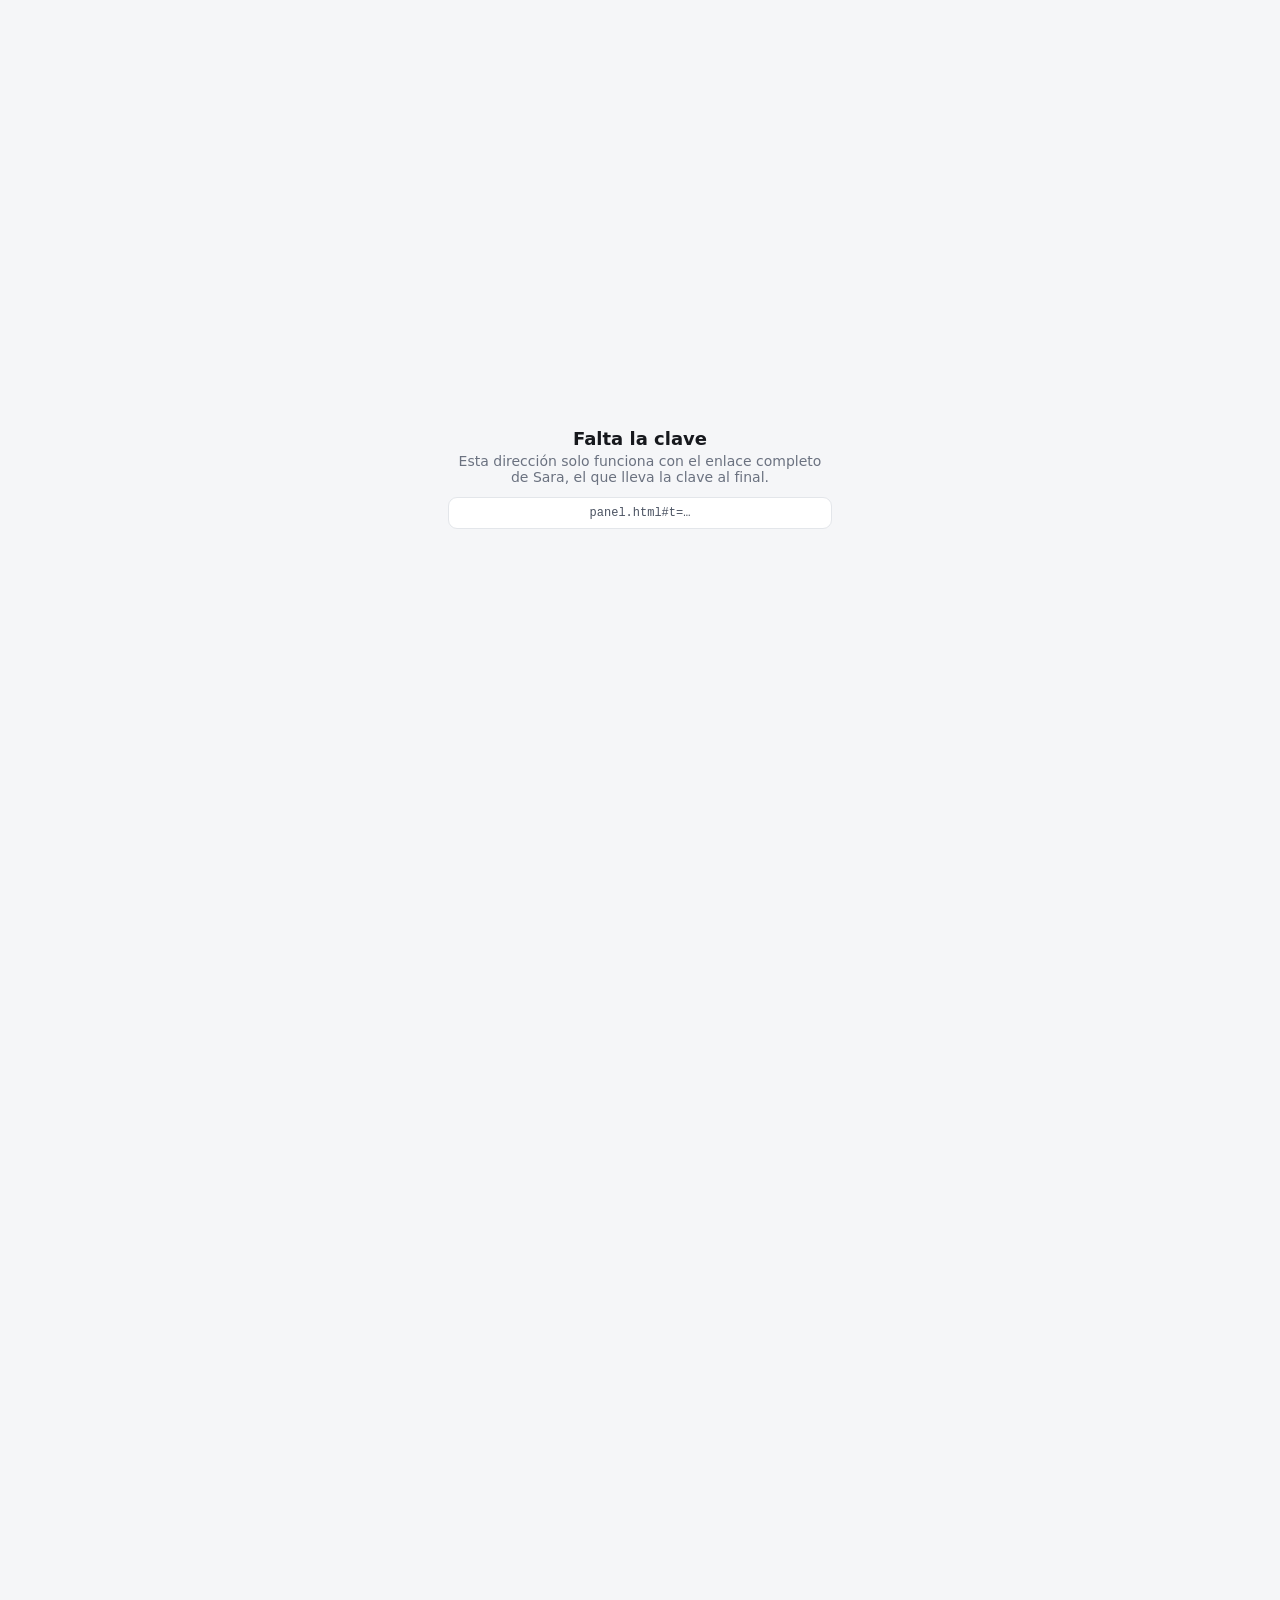
<file: docs/panel.html>
<!doctype html>
<html lang="es">
<head>
<meta charset="utf-8">
<meta name="viewport" content="width=device-width, initial-scale=1, viewport-fit=cover">
<title>Clases con Sarita</title>
<meta name="theme-color" content="#2f5eea">
<meta name="robots" content="noindex, nofollow">
<meta name="apple-mobile-web-app-capable" content="yes">
<meta name="apple-mobile-web-app-status-bar-style" content="default">
<meta name="apple-mobile-web-app-title" content="Clases con Sarita">

<!--
  El panel de Sara, sin la barra gris de Google.

  Google añade a sus aplicaciones web un aviso que dice "esta aplicación la ha creado
  un usuario de Apps Script". Está fuera del marco donde corre nuestro panel, así que
  desde dentro no hay forma de quitarlo. Metiendo el panel en un marco propio, ese
  aviso se queda fuera.

  De paso, la dirección deja de ser el churro de script.google.com y Sara puede
  guardarla en su pantalla de inicio como una aplicación más.

  LA CLAVE NO ESTÁ AQUÍ. Viaja en el trozo que va detrás de la almohadilla, que el
  navegador nunca manda a ningún servidor: ni a GitHub ni a nadie. Este archivo es
  público, la clave no.

      https://clases-sara.github.io/panel.html#t=LA_CLAVE
-->

<style>
  html,body{margin:0;height:100%;background:#f5f6f8;overflow:hidden}
  body{font-family:system-ui,-apple-system,"Segoe UI",Roboto,sans-serif;color:#16181d}

  #panel{
    display:block;border:0;width:100%;
    height:100vh;height:100dvh;   /* dvh esquiva la barra del navegador en el móvil */
  }

  .centrado{
    display:flex;flex-direction:column;align-items:center;justify-content:center;
    height:100vh;height:100dvh;padding:1.5rem;text-align:center;gap:.5rem;
  }
  .girador{
    width:1.75rem;height:1.75rem;
    border:2.5px solid #e3e6ea;border-top-color:#2f5eea;border-radius:50%;
    animation:girar .7s linear infinite;
  }
  @keyframes girar{to{transform:rotate(360deg)}}
  @media(prefers-reduced-motion:reduce){.girador{animation-duration:2s}}

  .aviso{max-width:24rem}
  .aviso h1{font-size:1.125rem;margin:.5rem 0 .25rem}
  .aviso p{color:#6b7280;font-size:.875rem;margin:.25rem 0}
  .aviso code{
    display:block;background:#fff;border:1px solid #e3e6ea;border-radius:9px;
    padding:.5rem .625rem;margin-top:.75rem;font-size:.75rem;
    word-break:break-all;color:#4a5261;
  }
  .oculto{display:none}
</style>
</head>
<body>

<div class="centrado" id="cargando">
  <div class="girador"></div>
  <p style="color:#6b7280;font-size:.875rem">Abriendo tu panel…</p>
</div>

<div class="centrado oculto" id="sin-clave">
  <div class="aviso">
    <h1>Falta la clave</h1>
    <p>Esta dirección solo funciona con el enlace completo de Sara, el que lleva
       la clave al final.</p>
    <code>panel.html#t=…</code>
  </div>
</div>

<iframe id="panel" class="oculto" title="Panel de Sara"
        allow="clipboard-write"
        referrerpolicy="no-referrer"></iframe>

<script src="config.js"></script>
<script>
(function () {
  'use strict';

  var marco    = document.getElementById('panel');
  var cargando = document.getElementById('cargando');

  // La clave viaja tras la almohadilla: el navegador no la manda a ningún servidor
  var clave = (window.location.hash.match(/t=([\w-]+)/) || [])[1];
  var base  = (window.CONFIG && CONFIG.URL_API) || '';

  if (!clave || !base || base.indexOf('PEGA_AQUI') === 0) {
    cargando.classList.add('oculto');
    document.getElementById('sin-clave').classList.remove('oculto');
    return;
  }

  marco.addEventListener('load', function () {
    cargando.classList.add('oculto');
    marco.classList.remove('oculto');
  });

  marco.src = base + '?t=' + encodeURIComponent(clave);
})();
</script>

</body>
</html>
</file>
<file: docs/estilo.css>
/* Reserva de clases con Sara — pensado primero para móvil */

:root{
  --fondo:#f5f6f8;
  --tarjeta:#ffffff;
  --borde:#e3e6ea;
  --texto:#16181d;
  --suave:#6b7280;
  --acento:#2f5eea;
  --acento-suave:#eef2ff;
  --ok:#15803d;
  --ok-fondo:#dcfce7;
  --alerta:#b45309;
  --alerta-fondo:#fef3c7;
  --malo:#b91c1c;
  --malo-fondo:#fee2e2;
  --wa:#25d366;
  --sombra:0 1px 2px rgba(16,24,40,.05), 0 6px 16px -6px rgba(16,24,40,.10);
  --radio:14px;
}

*{box-sizing:border-box}

html{-webkit-text-size-adjust:100%}

body{
  margin:0;
  background:var(--fondo);
  color:var(--texto);
  font-family:system-ui,-apple-system,"Segoe UI",Roboto,"Helvetica Neue",sans-serif;
  font-size:16px;
  line-height:1.5;
  -webkit-font-smoothing:antialiased;
}

.envoltorio{max-width:34rem;margin:0 auto;padding:0 1rem}
.oculto{display:none !important}

/* --- Cabecera --- */

.cabecera{
  background:linear-gradient(160deg,#2f5eea,#1e40af);
  color:#fff;
  padding:1.75rem 0 1.5rem;
}
.cabecera h1{margin:0;font-size:1.5rem;font-weight:680;letter-spacing:-.01em}
.emojis{white-space:nowrap;margin-left:.125rem}

/*
 * El cohete despega cada pocos segundos: un guiño, no una feria.
 *
 * El primer despegue va medio segundo después de abrir, para que se vea seguro: con
 * un ciclo largo y el salto al final, quien miraba el móvil un momento no lo pillaba
 * nunca y parecía que en el teléfono no funcionaba.
 *
 * will-change le pide al móvil una capa propia. Sin eso, algunos Android sueltan la
 * animación a tirones o directamente no la repintan.
 */
.cohete{
  display:inline-block;
  will-change:transform;
  animation:despegue 2.6s ease-in-out .5s infinite;
}
@keyframes despegue{
  0%,42%,100%{transform:translateY(0) rotate(0)}
  50%{transform:translateY(-.5rem) rotate(-14deg)}
  58%{transform:translateY(-.125rem) rotate(7deg)}
  66%{transform:translateY(-.3125rem) rotate(-4deg)}
  74%{transform:translateY(0) rotate(0)}
}

/*
 * Con "reducir movimiento" puesto en el móvil, el salto se queda en un guiño: sube
 * tres píxeles y sin girar. Se respeta lo que pide el teléfono sin que el cohete
 * desaparezca del todo.
 */
@media(prefers-reduced-motion:reduce){
  .cohete{animation-name:despegue-suave;animation-duration:5s}
}
@keyframes despegue-suave{
  0%,82%,100%{transform:translateY(0)}
  90%{transform:translateY(-.1875rem)}
}
.lema{margin:.3125rem 0 0;opacity:.85;font-size:.9375rem}

/* --- Pestañas --- */

.pestanas{
  display:flex;
  gap:.25rem;
  margin-top:-1.25rem;
  position:relative;
  background:var(--tarjeta);
  border:1px solid var(--borde);
  border-radius:999px;
  padding:.25rem;
  box-shadow:var(--sombra);
  max-width:calc(34rem - 2rem);
}
.pestana{
  flex:1;
  font:inherit;
  font-size:.875rem;
  font-weight:600;
  padding:.5rem;
  border:0;
  border-radius:999px;
  background:transparent;
  color:var(--suave);
  cursor:pointer;
}
.pestana.activa{background:var(--acento);color:#fff}

main{padding-top:1.5rem;padding-bottom:2rem}

/* --- Carga --- */

.estado-carga{text-align:center;color:var(--suave);padding:3rem 0}
.girador{
  width:1.75rem;height:1.75rem;margin:0 auto .75rem;
  border:2.5px solid var(--borde);
  border-top-color:var(--acento);
  border-radius:50%;
  animation:girar .7s linear infinite;
}
@keyframes girar{to{transform:rotate(360deg)}}

/* --- Días y horas --- */

.dia{margin-bottom:1.25rem}
.dia-cabecera{
  display:flex;align-items:baseline;gap:.5rem;
  margin:0 0 .5rem .125rem;
}
.dia-nombre{font-weight:650;font-size:1rem;text-transform:capitalize}
.insignia-hoy{
  background:var(--acento-suave);color:var(--acento);
  font-size:.6875rem;font-weight:700;padding:.125rem .4375rem;border-radius:999px;
  text-transform:uppercase;letter-spacing:.03em;
}

.horas{
  display:grid;
  grid-template-columns:repeat(auto-fill,minmax(5.25rem,1fr));
  gap:.5rem;
}
.hora{
  font:inherit;
  font-weight:650;
  font-size:.9375rem;
  padding:.75rem .25rem;
  background:var(--tarjeta);
  border:1px solid var(--borde);
  border-radius:11px;
  color:var(--texto);
  cursor:pointer;
  box-shadow:var(--sombra);
  transition:transform .12s, border-color .12s;
}
.hora:active{transform:scale(.96)}
.hora:hover{border-color:var(--acento)}
.hora-urgente{
  color:var(--suave);
  background:repeating-linear-gradient(45deg,#fff,#fff 6px,#f6f7f9 6px,#f6f7f9 12px);
  box-shadow:none;
}
.hora small{display:block;font-size:.6875rem;font-weight:600;opacity:.75;margin-top:.125rem}

/* --- Tarjetas y avisos --- */

.tarjeta{
  background:var(--tarjeta);
  border:1px solid var(--borde);
  border-radius:var(--radio);
  padding:1rem;
  margin-bottom:.75rem;
  box-shadow:var(--sombra);
}
.tarjeta h3{margin:0 0 .25rem;font-size:1rem}

.aviso{
  background:var(--tarjeta);
  border:1px dashed var(--borde);
  border-radius:var(--radio);
  padding:2rem 1.25rem;
  text-align:center;
  color:var(--suave);
}
.aviso p{margin:.25rem 0}
.aviso .boton{margin-top:1rem}

.ayuda{color:var(--suave);font-size:.8125rem;margin:.25rem 0}
.opcional{color:var(--suave);font-weight:400;font-size:.75rem}
.error{
  background:var(--malo-fondo);color:var(--malo);
  padding:.625rem .75rem;border-radius:9px;font-size:.875rem;margin:.75rem 0 0;
}

/* --- Reserva del alumno --- */

.mia{border-left:3px solid var(--borde)}
.mia-pendiente{border-left-color:var(--alerta)}
.mia-confirmada{border-left-color:var(--ok)}
.mia-realizada{border-left-color:var(--suave)}
.mia-rechazada,.mia-cancelada{border-left-color:var(--malo)}

.mia-fila{display:flex;justify-content:space-between;align-items:flex-start;gap:.75rem}
.mia-cuando{font-weight:650}
.mia-detalle{color:var(--suave);font-size:.8125rem;margin-top:.125rem;letter-spacing:.04em}

.etiqueta{
  font-size:.6875rem;font-weight:700;padding:.1875rem .5rem;border-radius:999px;
  text-transform:uppercase;letter-spacing:.03em;white-space:nowrap;
}
.et-pendiente{background:var(--alerta-fondo);color:var(--alerta)}
.et-confirmada{background:var(--ok-fondo);color:var(--ok)}
.et-realizada{background:#eef0f3;color:var(--suave)}
.et-rechazada,.et-cancelada{background:var(--malo-fondo);color:var(--malo)}

/* --- Botones --- */

.boton{
  display:inline-block;
  font:inherit;
  font-size:.9375rem;
  font-weight:650;
  text-align:center;
  text-decoration:none;
  padding:.6875rem 1.125rem;
  border-radius:11px;
  border:1px solid transparent;
  cursor:pointer;
  transition:opacity .15s;
}
.boton:active{opacity:.75}
.boton:disabled{opacity:.55;cursor:default}
.boton-principal{background:var(--acento);color:#fff}
.boton-neutro{background:var(--tarjeta);color:var(--texto);border-color:var(--borde)}
.boton-malo{background:var(--tarjeta);color:var(--malo);border-color:#f3c7c7}
.boton-wa{background:var(--wa);color:#04310f}
.boton-peq{padding:.4375rem .75rem;font-size:.8125rem}

/* --- Formularios --- */

label{display:block;font-size:.875rem;font-weight:650;margin:1rem 0 .3125rem}
input[type=text],input[type=tel],textarea{
  width:100%;
  font:inherit;
  font-size:1rem; /* evita el zoom automático en iOS */
  padding:.6875rem .75rem;
  border:1px solid var(--borde);
  border-radius:11px;
  background:var(--tarjeta);
  color:var(--texto);
}
input:focus,textarea:focus{
  outline:none;border-color:var(--acento);box-shadow:0 0 0 3px var(--acento-suave);
}
textarea{resize:vertical}

/* --- Hojas emergentes --- */

.fondo-modal{
  position:fixed;inset:0;background:rgba(16,24,40,.45);
  z-index:40;animation:aparecer .18s ease-out;
}
@keyframes aparecer{from{opacity:0}to{opacity:1}}

.hoja{
  position:fixed;
  left:0;right:0;bottom:0;
  z-index:50;
  background:var(--tarjeta);
  border-radius:20px 20px 0 0;
  padding:.75rem 1.25rem calc(1.5rem + env(safe-area-inset-bottom));
  max-height:92vh;
  overflow-y:auto;
  animation:subir .22s cubic-bezier(.32,.72,0,1);
}
@keyframes subir{from{transform:translateY(100%)}to{transform:translateY(0)}}

@media(min-width:34rem){
  .hoja{
    left:50%;right:auto;bottom:auto;top:50%;
    transform:translate(-50%,-50%);
    width:30rem;border-radius:var(--radio);
    animation:aparecer .18s ease-out;
  }
  .tirador{display:none}
}

.tirador{
  width:2.25rem;height:.25rem;background:var(--borde);
  border-radius:999px;margin:0 auto .75rem;
}
.hoja h2{margin:0 0 .25rem;font-size:1.1875rem}
.hoja-cuando{
  color:var(--acento);font-weight:650;margin:0 0 .75rem;text-transform:capitalize;
}
.acciones-hoja{display:flex;gap:.5rem;margin-top:1.25rem}
.acciones-hoja .boton{flex:1}

.marca-ok{
  width:2.75rem;height:2.75rem;line-height:2.75rem;text-align:center;
  background:var(--ok-fondo);color:var(--ok);border-radius:50%;
  font-size:1.5rem;font-weight:700;margin-bottom:.75rem;
}

/* --- Avisos flotantes --- */

.brindis{
  position:fixed;left:50%;bottom:1.5rem;transform:translateX(-50%);
  background:#16181d;color:#fff;padding:.6875rem 1.125rem;border-radius:11px;
  font-size:.875rem;max-width:calc(100% - 2rem);text-align:center;
  opacity:0;transition:opacity .2s;pointer-events:none;z-index:60;
}
.brindis.visible{opacity:1}

.pie{color:var(--suave);font-size:.8125rem;text-align:center;padding-bottom:2rem}

/* --- Elegir varias horas --------------------------------------------------- */


.hora-elegida{
  background:var(--acento);
  color:#fff;
  border-color:var(--acento);
  box-shadow:0 2px 8px -2px rgba(47,94,234,.5);
}
.hora-elegida:hover{border-color:var(--acento)}

/* Barra inferior con el recuento. Respeta la zona del gesto del iPhone. */
.barra{
  position:fixed;
  left:0;right:0;bottom:0;
  z-index:30;
  display:flex;
  align-items:center;
  gap:.75rem;
  padding:.75rem 1rem calc(.75rem + env(safe-area-inset-bottom));
  background:var(--tarjeta);
  border-top:1px solid var(--borde);
  box-shadow:0 -4px 16px -8px rgba(16,24,40,.2);
  animation:asomar .2s cubic-bezier(.32,.72,0,1);
}
@keyframes asomar{from{transform:translateY(100%)}to{transform:translateY(0)}}

.barra-info{flex:1;min-width:0;line-height:1.3}
.barra-info strong{display:block;font-size:.9375rem}
.barra-info span{
  display:block;
  color:var(--suave);
  font-size:.8125rem;
  white-space:nowrap;
  overflow:hidden;
  text-overflow:ellipsis;
}
.barra .boton{width:auto;flex:0 0 auto;padding-left:1.5rem;padding-right:1.5rem}

/* Deja sitio para que la barra no tape la última fila de horas */
main{padding-bottom:6rem}

/* --- Resumen de horas elegidas --------------------------------------------- */

.lista-horas{
  list-style:none;
  margin:0 0 1rem;
  padding:0;
  border:1px solid var(--borde);
  border-radius:11px;
  overflow:hidden;
}
.lista-horas li{
  display:flex;
  justify-content:space-between;
  align-items:center;
  gap:.75rem;
  padding:.625rem .75rem;
  font-size:.9375rem;
  background:var(--tarjeta);
}
.lista-horas li + li{border-top:1px solid var(--borde)}
.lista-horas span{text-transform:capitalize;color:var(--suave)}
.lista-horas b{font-variant-numeric:tabular-nums}

/* --- Datos recordados ------------------------------------------------------ */

.recordado{
  display:flex;
  align-items:center;
  justify-content:space-between;
  gap:.75rem;
  background:var(--acento-suave);
  border:1px solid #dbe1fb;
  border-radius:11px;
  padding:.75rem;
  margin-top:.25rem;
}
.recordado .ayuda{margin:0}
.recordado .boton{width:auto;flex:0 0 auto}

.plegable{margin-top:1rem}
.plegable summary{
  cursor:pointer;
  font-size:.875rem;
  font-weight:650;
  color:var(--acento);
  list-style:none;
}
.plegable summary::-webkit-details-marker{display:none}
.plegable summary::before{content:'+ ';font-weight:700}
.plegable[open] summary::before{content:'– '}
.plegable textarea{margin-top:.5rem}

/* Botones de una clase ya pedida: calendario y cancelar */
.acciones-mia{display:flex;gap:.5rem;flex-wrap:wrap;margin-top:.5rem}
.acciones-mia:empty{display:none}
</file>
